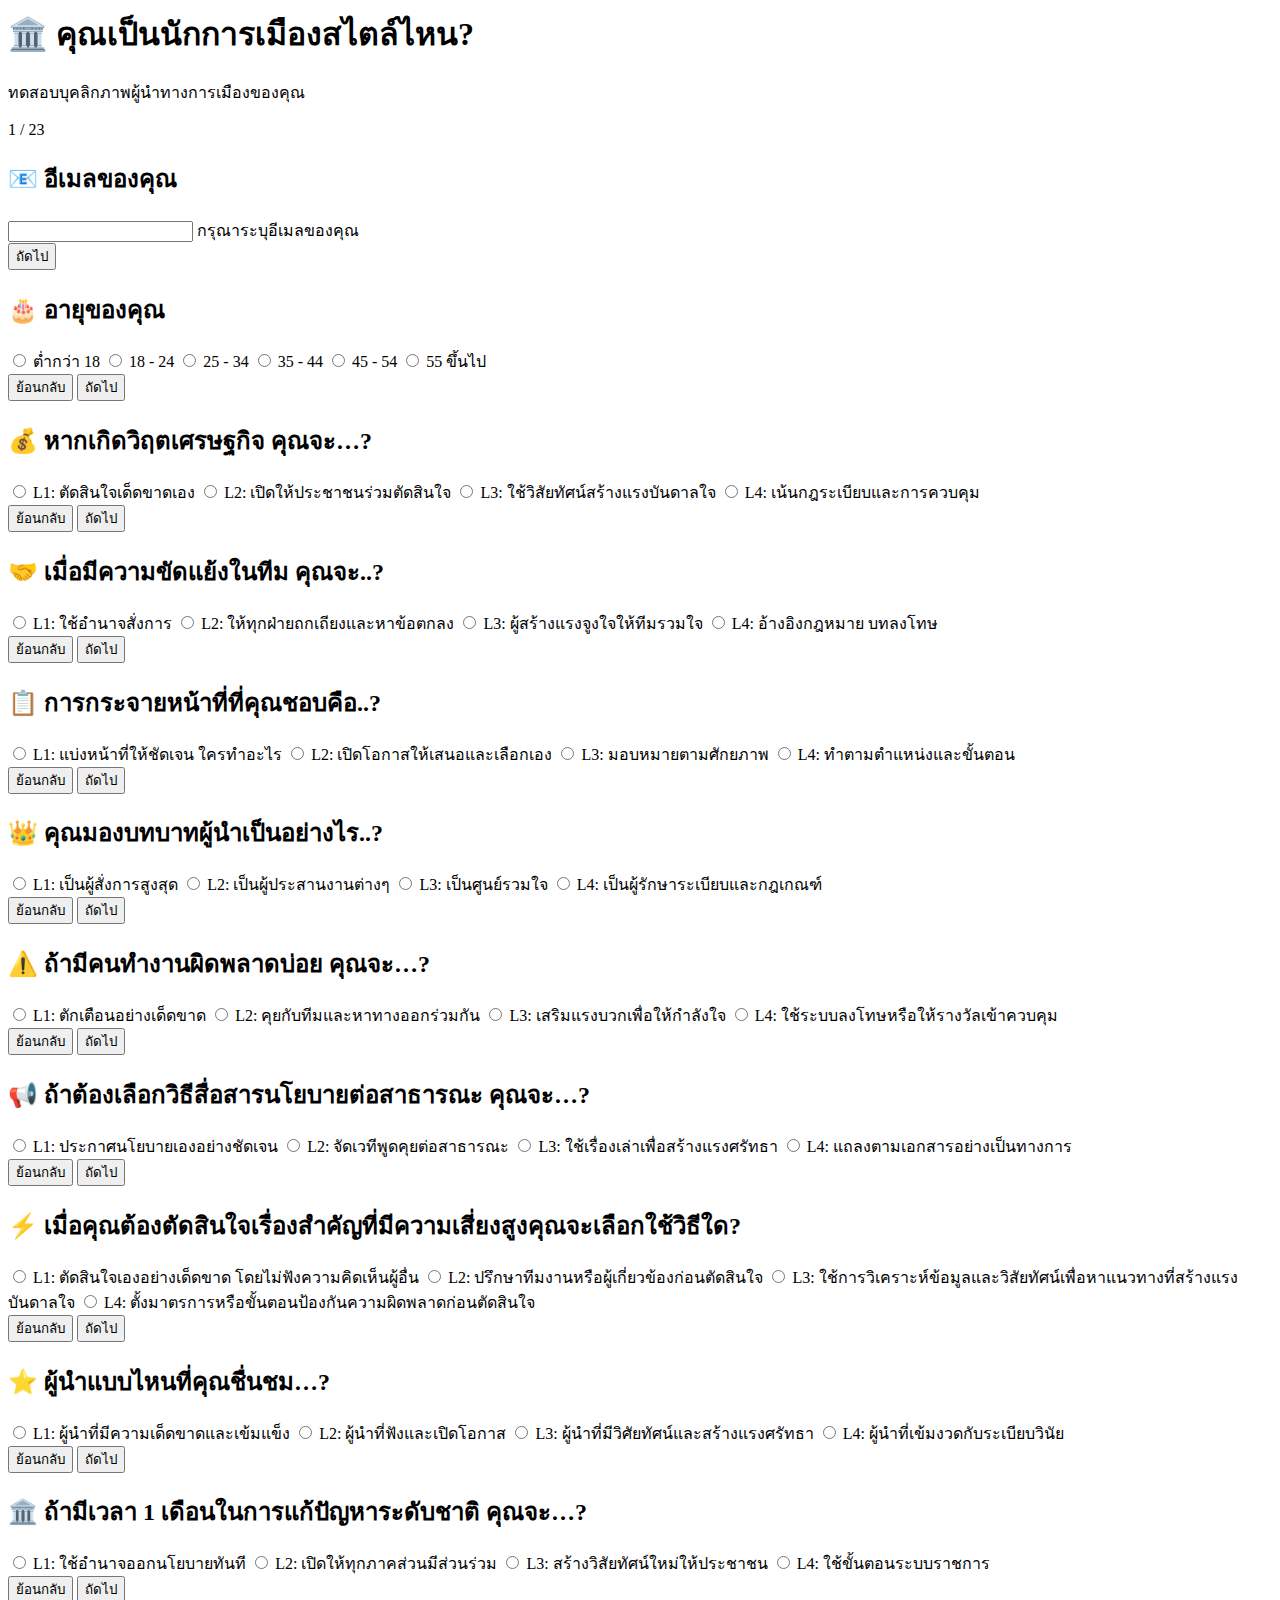
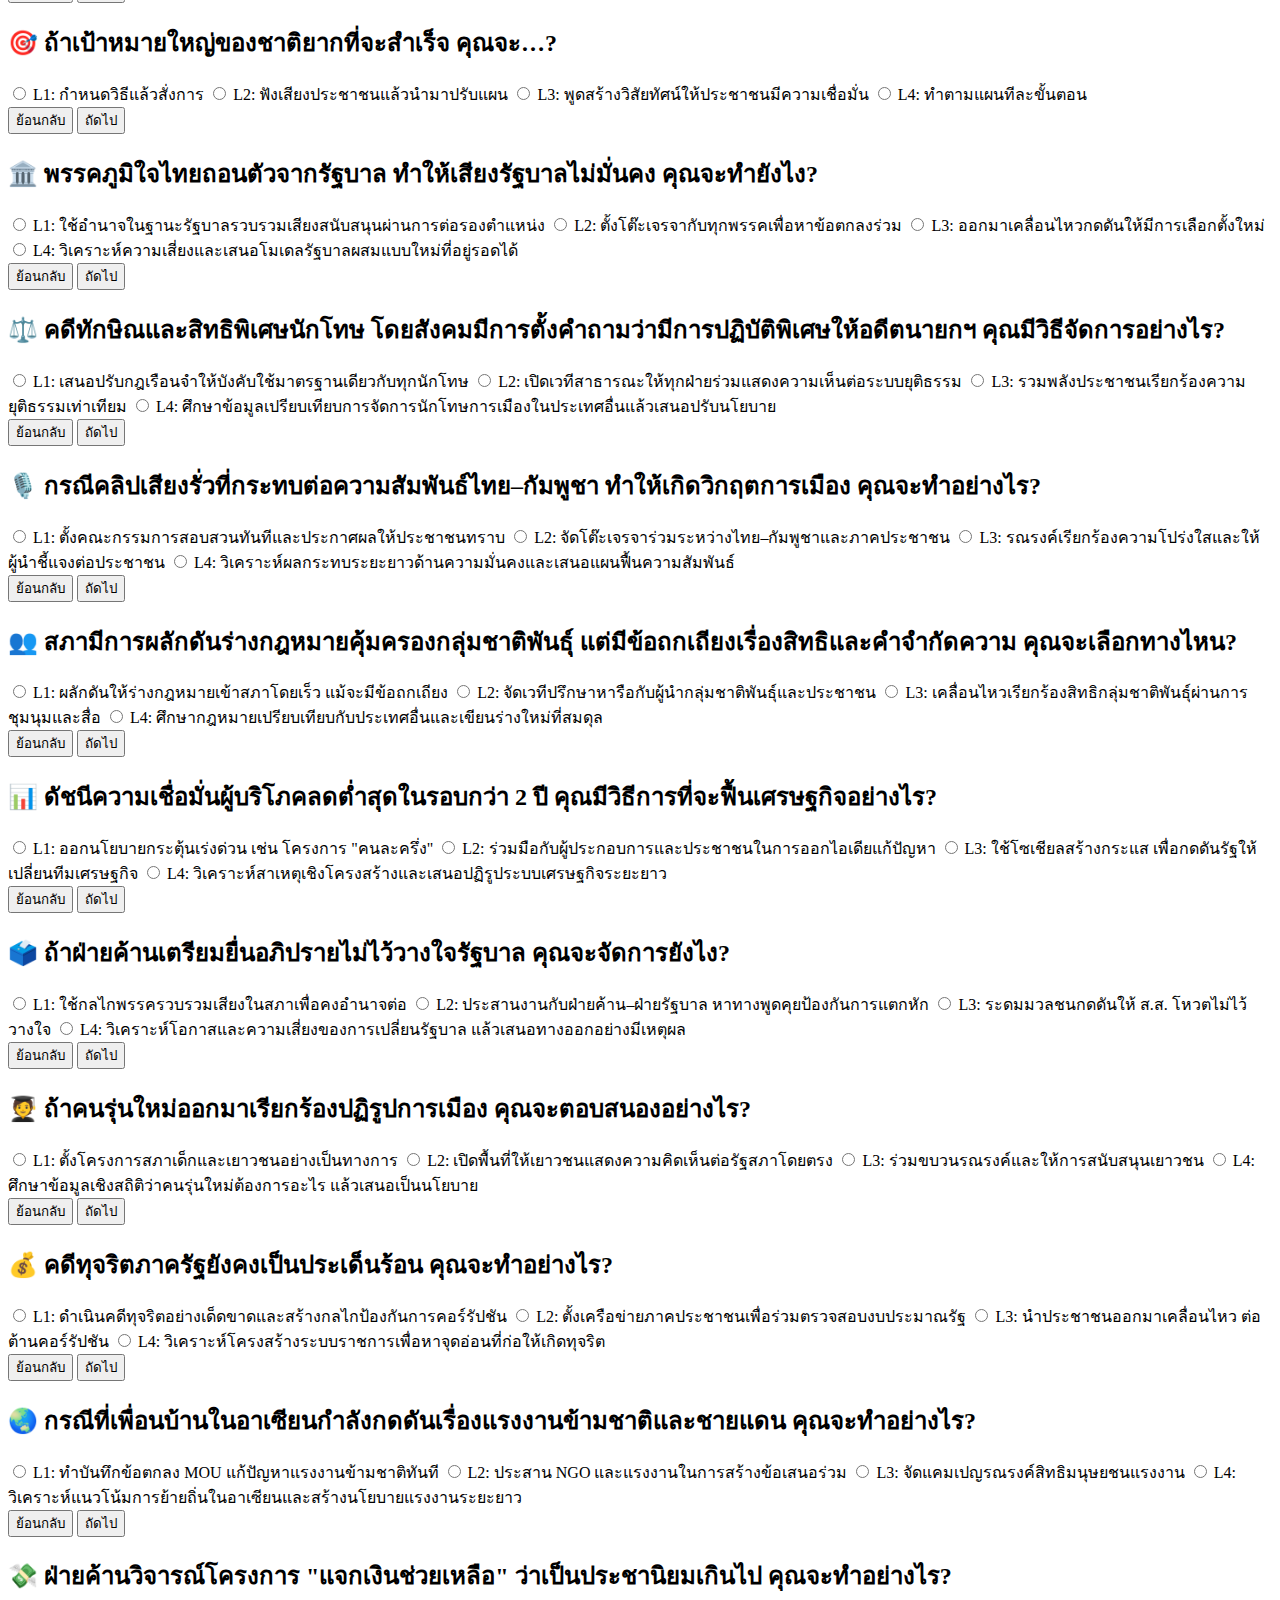
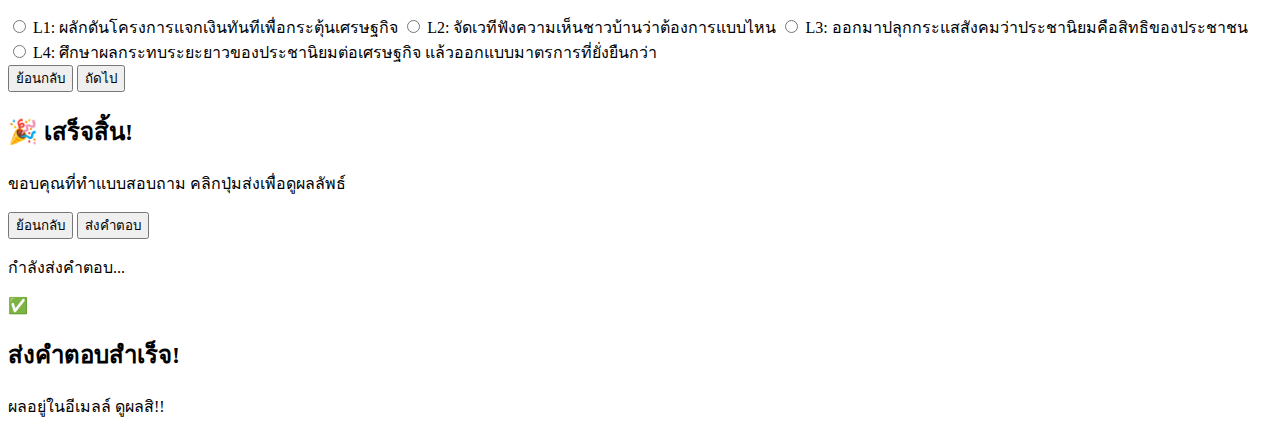
<file: index.html>
<html lang="th">
<head>
    <meta charset="UTF-8">
    <meta name="viewport" content="width=device-width, initial-scale=1.0">
    <title>คุณเป็นนักการเมืองสไตล์ไหน?</title>
    <link href="https://fonts.googleapis.com/css2?family=Kanit:wght@300;400;500;600;700&display=swap" rel="stylesheet">
</head>
<body>
    <div class="container">
        <!-- Header -->
        <header class="header">
            <div class="header-content">
                <h1 class="main-title">🏛️ คุณเป็นนักการเมืองสไตล์ไหน?</h1>
                <p class="subtitle">ทดสอบบุคลิกภาพผู้นำทางการเมืองของคุณ</p>
            </div>
        </header>

        <!-- Progress Bar -->
        <div class="progress-container">
            <div class="progress-bar">
                <div class="progress-fill" id="progressFill"></div>
            </div>
            <div class="progress-text">
                <span id="currentQuestion">1</span> / <span id="totalQuestions">23</span>
            </div>
        </div>

        <!-- Form -->
        <form id="politicalStyleForm" class="quiz-form">
            <!-- Email Field -->
            <div class="question-card active" data-question="1">
                <div class="question-content">
                    <h2 class="question-title">📧 อีเมลของคุณ</h2>
                    <div class="input-group">
                        <input type="email" name="emailAddress" id="email" required class="text-input">
                        <label for="email" class="input-label">กรุณาระบุอีเมลของคุณ</label>
                    </div>
                </div>
                <div class="navigation-buttons">
                    <button type="button" class="btn btn-next" onclick="nextQuestion()">ถัดไป</button>
                </div>
            </div>

            <!-- Age Field -->
            <div class="question-card" data-question="2">
                <div class="question-content">
                    <h2 class="question-title">🎂 อายุของคุณ</h2>
                    <div class="options-grid">
                        <label class="option-card">
                            <input type="radio" name="entry.2020202020" value="ต่ำกว่า 18" required>
                            <span class="option-text">ต่ำกว่า 18</span>
                        </label>
                        <label class="option-card">
                            <input type="radio" name="entry.2020202020" value="18 - 24" required>
                            <span class="option-text">18 - 24</span>
                        </label>
                        <label class="option-card">
                            <input type="radio" name="entry.2020202020" value="25 - 34" required>
                            <span class="option-text">25 - 34</span>
                        </label>
                        <label class="option-card">
                            <input type="radio" name="entry.2020202020" value="35 - 44" required>
                            <span class="option-text">35 - 44</span>
                        </label>
                        <label class="option-card">
                            <input type="radio" name="entry.2020202020" value="45 - 54" required>
                            <span class="option-text">45 - 54</span>
                        </label>
                        <label class="option-card">
                            <input type="radio" name="entry.2020202020" value="55 ขึ้นไป" required>
                            <span class="option-text">55 ขึ้นไป</span>
                        </label>
                    </div>
                </div>
                <div class="navigation-buttons">
                    <button type="button" class="btn btn-prev" onclick="previousQuestion()">ย้อนกลับ</button>
                    <button type="button" class="btn btn-next" onclick="nextQuestion()">ถัดไป</button>
                </div>
            </div>

            <!-- Question 3: Economic Crisis -->
            <div class="question-card" data-question="3">
                <div class="question-content">
                    <h2 class="question-title">💰 หากเกิดวิฤตเศรษฐกิจ คุณจะ…?</h2>
                    <div class="options-grid">
                        <label class="option-card">
                            <input type="radio" name="entry.2020202021" value="L1: ตัดสินใจเด็ดขาดเอง" required>
                            <span class="option-text">L1: ตัดสินใจเด็ดขาดเอง</span>
                        </label>
                        <label class="option-card">
                            <input type="radio" name="entry.2020202021" value="L2: เปิดให้ประชาชนร่วมตัดสินใจ" required>
                            <span class="option-text">L2: เปิดให้ประชาชนร่วมตัดสินใจ</span>
                        </label>
                        <label class="option-card">
                            <input type="radio" name="entry.2020202021" value="L3: ใช้วิสัยทัศน์สร้างแรงบันดาลใจ" required>
                            <span class="option-text">L3: ใช้วิสัยทัศน์สร้างแรงบันดาลใจ</span>
                        </label>
                        <label class="option-card">
                            <input type="radio" name="entry.2020202021" value="L4: เน้นกฎระเบียบและการควบคุม" required>
                            <span class="option-text">L4: เน้นกฎระเบียบและการควบคุม</span>
                        </label>
                    </div>
                </div>
                <div class="navigation-buttons">
                    <button type="button" class="btn btn-prev" onclick="previousQuestion()">ย้อนกลับ</button>
                    <button type="button" class="btn btn-next" onclick="nextQuestion()">ถัดไป</button>
                </div>
            </div>

            <!-- Question 4: Team Conflict -->
            <div class="question-card" data-question="4">
                <div class="question-content">
                    <h2 class="question-title">🤝 เมื่อมีความขัดแย้งในทีม คุณจะ..?</h2>
                    <div class="options-grid">
                        <label class="option-card">
                            <input type="radio" name="entry.2020202022" value="L1: ใช้อำนาจสั่งการ" required>
                            <span class="option-text">L1: ใช้อำนาจสั่งการ</span>
                        </label>
                        <label class="option-card">
                            <input type="radio" name="entry.2020202022" value="L2: ให้ทุกฝ่ายถกเถียงและหาข้อตกลง" required>
                            <span class="option-text">L2: ให้ทุกฝ่ายถกเถียงและหาข้อตกลง</span>
                        </label>
                        <label class="option-card">
                            <input type="radio" name="entry.2020202022" value="L3: ผู้สร้างแรงจูงใจให้ทีมรวมใจ" required>
                            <span class="option-text">L3: ผู้สร้างแรงจูงใจให้ทีมรวมใจ</span>
                        </label>
                        <label class="option-card">
                            <input type="radio" name="entry.2020202022" value="L4: อ้างอิงกฎหมาย บทลงโทษ" required>
                            <span class="option-text">L4: อ้างอิงกฎหมาย บทลงโทษ</span>
                        </label>
                    </div>
                </div>
                <div class="navigation-buttons">
                    <button type="button" class="btn btn-prev" onclick="previousQuestion()">ย้อนกลับ</button>
                    <button type="button" class="btn btn-next" onclick="nextQuestion()">ถัดไป</button>
                </div>
            </div>

            <!-- Question 5: Task Distribution -->
            <div class="question-card" data-question="5">
                <div class="question-content">
                    <h2 class="question-title">📋 การกระจายหน้าที่ที่คุณชอบคือ..?</h2>
                    <div class="options-grid">
                        <label class="option-card">
                            <input type="radio" name="entry.2020202023" value="L1: แบ่งหน้าที่ให้ชัดเจน ใครทำอะไร" required>
                            <span class="option-text">L1: แบ่งหน้าที่ให้ชัดเจน ใครทำอะไร</span>
                        </label>
                        <label class="option-card">
                            <input type="radio" name="entry.2020202023" value="L2: เปิดโอกาสให้เสนอและเลือกเอง" required>
                            <span class="option-text">L2: เปิดโอกาสให้เสนอและเลือกเอง</span>
                        </label>
                        <label class="option-card">
                            <input type="radio" name="entry.2020202023" value="L3: มอบหมายตามศักยภาพ" required>
                            <span class="option-text">L3: มอบหมายตามศักยภาพ</span>
                        </label>
                        <label class="option-card">
                            <input type="radio" name="entry.2020202023" value="L4: ทำตามตำแหน่งและขั้นตอน" required>
                            <span class="option-text">L4: ทำตามตำแหน่งและขั้นตอน</span>
                        </label>
                    </div>
                </div>
                <div class="navigation-buttons">
                    <button type="button" class="btn btn-prev" onclick="previousQuestion()">ย้อนกลับ</button>
                    <button type="button" class="btn btn-next" onclick="nextQuestion()">ถัดไป</button>
                </div>
            </div>

            <!-- Question 6: Leadership Role -->
            <div class="question-card" data-question="6">
                <div class="question-content">
                    <h2 class="question-title">👑 คุณมองบทบาทผู้นำเป็นอย่างไร..?</h2>
                    <div class="options-grid">
                        <label class="option-card">
                            <input type="radio" name="entry.2020202024" value="L1: เป็นผู้สั่งการสูงสุด" required>
                            <span class="option-text">L1: เป็นผู้สั่งการสูงสุด</span>
                        </label>
                        <label class="option-card">
                            <input type="radio" name="entry.2020202024" value="L2: เป็นผู้ประสานงานต่างๆ" required>
                            <span class="option-text">L2: เป็นผู้ประสานงานต่างๆ</span>
                        </label>
                        <label class="option-card">
                            <input type="radio" name="entry.2020202024" value="L3: เป็นศูนย์รวมใจ" required>
                            <span class="option-text">L3: เป็นศูนย์รวมใจ</span>
                        </label>
                        <label class="option-card">
                            <input type="radio" name="entry.2020202024" value="L4: เป็นผู้รักษาระเบียบและกฎเกณฑ์" required>
                            <span class="option-text">L4: เป็นผู้รักษาระเบียบและกฎเกณฑ์</span>
                        </label>
                    </div>
                </div>
                <div class="navigation-buttons">
                    <button type="button" class="btn btn-prev" onclick="previousQuestion()">ย้อนกลับ</button>
                    <button type="button" class="btn btn-next" onclick="nextQuestion()">ถัดไป</button>
                </div>
            </div>

            <!-- Question 7: Work Mistakes -->
            <div class="question-card" data-question="7">
                <div class="question-content">
                    <h2 class="question-title">⚠️ ถ้ามีคนทำงานผิดพลาดบ่อย คุณจะ…?</h2>
                    <div class="options-grid">
                        <label class="option-card">
                            <input type="radio" name="entry.2020202025" value="L1: ตักเตือนอย่างเด็ดขาด" required>
                            <span class="option-text">L1: ตักเตือนอย่างเด็ดขาด</span>
                        </label>
                        <label class="option-card">
                            <input type="radio" name="entry.2020202025" value="L2: คุยกับทีมและหาทางออกร่วมกัน" required>
                            <span class="option-text">L2: คุยกับทีมและหาทางออกร่วมกัน</span>
                        </label>
                        <label class="option-card">
                            <input type="radio" name="entry.2020202025" value="L3: เสริมแรงบวกเพื่อให้กำลังใจ" required>
                            <span class="option-text">L3: เสริมแรงบวกเพื่อให้กำลังใจ</span>
                        </label>
                        <label class="option-card">
                            <input type="radio" name="entry.2020202025" value="L4: ใช้ระบบลงโทษหรือให้รางวัลเข้าควบคุม" required>
                            <span class="option-text">L4: ใช้ระบบลงโทษหรือให้รางวัลเข้าควบคุม</span>
                        </label>
                    </div>
                </div>
                <div class="navigation-buttons">
                    <button type="button" class="btn btn-prev" onclick="previousQuestion()">ย้อนกลับ</button>
                    <button type="button" class="btn btn-next" onclick="nextQuestion()">ถัดไป</button>
                </div>
            </div>

            <!-- Question 8: Public Communication -->
            <div class="question-card" data-question="8">
                <div class="question-content">
                    <h2 class="question-title">📢 ถ้าต้องเลือกวิธีสื่อสารนโยบายต่อสาธารณะ คุณจะ…?</h2>
                    <div class="options-grid">
                        <label class="option-card">
                            <input type="radio" name="entry.2020202026" value="L1: ประกาศนโยบายเองอย่างชัดเจน" required>
                            <span class="option-text">L1: ประกาศนโยบายเองอย่างชัดเจน</span>
                        </label>
                        <label class="option-card">
                            <input type="radio" name="entry.2020202026" value="L2: จัดเวทีพูดคุยต่อสาธารณะ" required>
                            <span class="option-text">L2: จัดเวทีพูดคุยต่อสาธารณะ</span>
                        </label>
                        <label class="option-card">
                            <input type="radio" name="entry.2020202026" value="L3: ใช้เรื่องเล่าเพื่อสร้างแรงศรัทธา" required>
                            <span class="option-text">L3: ใช้เรื่องเล่าเพื่อสร้างแรงศรัทธา</span>
                        </label>
                        <label class="option-card">
                            <input type="radio" name="entry.2020202026" value="L4: แถลงตามเอกสารอย่างเป็นทางการ" required>
                            <span class="option-text">L4: แถลงตามเอกสารอย่างเป็นทางการ</span>
                        </label>
                    </div>
                </div>
                <div class="navigation-buttons">
                    <button type="button" class="btn btn-prev" onclick="previousQuestion()">ย้อนกลับ</button>
                    <button type="button" class="btn btn-next" onclick="nextQuestion()">ถัดไป</button>
                </div>
            </div>

            <!-- Question 9: High-Risk Decisions -->
            <div class="question-card" data-question="9">
                <div class="question-content">
                    <h2 class="question-title">⚡ เมื่อคุณต้องตัดสินใจเรื่องสำคัญที่มีความเสี่ยงสูงคุณจะเลือกใช้วิธีใด?</h2>
                    <div class="options-grid">
                        <label class="option-card">
                            <input type="radio" name="entry.2020202027" value="L1: ตัดสินใจเองอย่างเด็ดขาด โดยไม่ฟังความคิดเห็นผู้อื่น" required>
                            <span class="option-text">L1: ตัดสินใจเองอย่างเด็ดขาด โดยไม่ฟังความคิดเห็นผู้อื่น</span>
                        </label>
                        <label class="option-card">
                            <input type="radio" name="entry.2020202027" value="L2: ปรึกษาทีมงานหรือผู้เกี่ยวข้องก่อนตัดสินใจ" required>
                            <span class="option-text">L2: ปรึกษาทีมงานหรือผู้เกี่ยวข้องก่อนตัดสินใจ</span>
                        </label>
                        <label class="option-card">
                            <input type="radio" name="entry.2020202027" value="L3: ใช้การวิเคราะห์ข้อมูลและวิสัยทัศน์เพื่อหาแนวทางที่สร้างแรงบันดาลใจ" required>
                            <span class="option-text">L3: ใช้การวิเคราะห์ข้อมูลและวิสัยทัศน์เพื่อหาแนวทางที่สร้างแรงบันดาลใจ</span>
                        </label>
                        <label class="option-card">
                            <input type="radio" name="entry.2020202027" value="L4: ตั้งมาตรการหรือขั้นตอนป้องกันความผิดพลาดก่อนตัดสินใจ" required>
                            <span class="option-text">L4: ตั้งมาตรการหรือขั้นตอนป้องกันความผิดพลาดก่อนตัดสินใจ</span>
                        </label>
                    </div>
                </div>
                <div class="navigation-buttons">
                    <button type="button" class="btn btn-prev" onclick="previousQuestion()">ย้อนกลับ</button>
                    <button type="button" class="btn btn-next" onclick="nextQuestion()">ถัดไป</button>
                </div>
            </div>

            <!-- Question 10: Admired Leaders -->
            <div class="question-card" data-question="10">
                <div class="question-content">
                    <h2 class="question-title">⭐ ผู้นำแบบไหนที่คุณชื่นชม…?</h2>
                    <div class="options-grid">
                        <label class="option-card">
                            <input type="radio" name="entry.2020202028" value="L1: ผู้นำที่มีความเด็ดขาดและเข้มแข็ง" required>
                            <span class="option-text">L1: ผู้นำที่มีความเด็ดขาดและเข้มแข็ง</span>
                        </label>
                        <label class="option-card">
                            <input type="radio" name="entry.2020202028" value="L2: ผู้นำที่ฟังและเปิดโอกาส" required>
                            <span class="option-text">L2: ผู้นำที่ฟังและเปิดโอกาส</span>
                        </label>
                        <label class="option-card">
                            <input type="radio" name="entry.2020202028" value="L3: ผู้นำที่มีวิศัยทัศน์และสร้างแรงศรัทธา" required>
                            <span class="option-text">L3: ผู้นำที่มีวิศัยทัศน์และสร้างแรงศรัทธา</span>
                        </label>
                        <label class="option-card">
                            <input type="radio" name="entry.2020202028" value="L4: ผู้นำที่เข้มงวดกับระเบียบวินัย" required>
                            <span class="option-text">L4: ผู้นำที่เข้มงวดกับระเบียบวินัย</span>
                        </label>
                    </div>
                </div>
                <div class="navigation-buttons">
                    <button type="button" class="btn btn-prev" onclick="previousQuestion()">ย้อนกลับ</button>
                    <button type="button" class="btn btn-next" onclick="nextQuestion()">ถัดไป</button>
                </div>
            </div>

            <!-- Question 11: One Month National Problem -->
            <div class="question-card" data-question="11">
                <div class="question-content">
                    <h2 class="question-title">🏛️ ถ้ามีเวลา 1 เดือนในการแก้ปัญหาระดับชาติ คุณจะ…?</h2>
                    <div class="options-grid">
                        <label class="option-card">
                            <input type="radio" name="entry.2020202029" value="L1: ใช้อำนาจออกนโยบายทันที" required>
                            <span class="option-text">L1: ใช้อำนาจออกนโยบายทันที</span>
                        </label>
                        <label class="option-card">
                            <input type="radio" name="entry.2020202029" value="L2: เปิดให้ทุกภาคส่วนมีส่วนร่วม" required>
                            <span class="option-text">L2: เปิดให้ทุกภาคส่วนมีส่วนร่วม</span>
                        </label>
                        <label class="option-card">
                            <input type="radio" name="entry.2020202029" value="L3: สร้างวิสัยทัศน์ใหม่ให้ประชาชน" required>
                            <span class="option-text">L3: สร้างวิสัยทัศน์ใหม่ให้ประชาชน</span>
                        </label>
                        <label class="option-card">
                            <input type="radio" name="entry.2020202029" value="L4: ใช้ขั้นตอนระบบราชการ" required>
                            <span class="option-text">L4: ใช้ขั้นตอนระบบราชการ</span>
                        </label>
                    </div>
                </div>
                <div class="navigation-buttons">
                    <button type="button" class="btn btn-prev" onclick="previousQuestion()">ย้อนกลับ</button>
                    <button type="button" class="btn btn-next" onclick="nextQuestion()">ถัดไป</button>
                </div>
            </div>

            <!-- Question 12: National Goals -->
            <div class="question-card" data-question="12">
                <div class="question-content">
                    <h2 class="question-title">🎯 ถ้าเป้าหมายใหญ่ของชาติยากที่จะสำเร็จ คุณจะ…?</h2>
                    <div class="options-grid">
                        <label class="option-card">
                            <input type="radio" name="entry.2020202030" value="L1: กำหนดวิธีแล้วสั่งการ" required>
                            <span class="option-text">L1: กำหนดวิธีแล้วสั่งการ</span>
                        </label>
                        <label class="option-card">
                            <input type="radio" name="entry.2020202030" value="L2: ฟังเสียงประชาชนแล้วนำมาปรับแผน" required>
                            <span class="option-text">L2: ฟังเสียงประชาชนแล้วนำมาปรับแผน</span>
                        </label>
                        <label class="option-card">
                            <input type="radio" name="entry.2020202030" value="L3: พูดสร้างวิสัยทัศน์ให้ประชาชนมีความเชื่อมั่น" required>
                            <span class="option-text">L3: พูดสร้างวิสัยทัศน์ให้ประชาชนมีความเชื่อมั่น</span>
                        </label>
                        <label class="option-card">
                            <input type="radio" name="entry.2020202030" value="L4: ทำตามแผนทีละขั้นตอน" required>
                            <span class="option-text">L4: ทำตามแผนทีละขั้นตอน</span>
                        </label>
                    </div>
                </div>
                <div class="navigation-buttons">
                    <button type="button" class="btn btn-prev" onclick="previousQuestion()">ย้อนกลับ</button>
                    <button type="button" class="btn btn-next" onclick="nextQuestion()">ถัดไป</button>
                </div>
            </div>

            <!-- Question 13: Political Crisis -->
            <div class="question-card" data-question="13">
                <div class="question-content">
                    <h2 class="question-title">🏛️ พรรคภูมิใจไทยถอนตัวจากรัฐบาล ทำให้เสียงรัฐบาลไม่มั่นคง คุณจะทำยังไง?</h2>
                    <div class="options-grid">
                        <label class="option-card">
                            <input type="radio" name="entry.2020202031" value="L1: ใช้อำนาจในฐานะรัฐบาลรวบรวมเสียงสนับสนุนผ่านการต่อรองตำแหน่ง" required>
                            <span class="option-text">L1: ใช้อำนาจในฐานะรัฐบาลรวบรวมเสียงสนับสนุนผ่านการต่อรองตำแหน่ง</span>
                        </label>
                        <label class="option-card">
                            <input type="radio" name="entry.2020202031" value="L2: ตั้งโต๊ะเจรจากับทุกพรรคเพื่อหาข้อตกลงร่วม" required>
                            <span class="option-text">L2: ตั้งโต๊ะเจรจากับทุกพรรคเพื่อหาข้อตกลงร่วม</span>
                        </label>
                        <label class="option-card">
                            <input type="radio" name="entry.2020202031" value="L3: ออกมาเคลื่อนไหวกดดันให้มีการเลือกตั้งใหม่" required>
                            <span class="option-text">L3: ออกมาเคลื่อนไหวกดดันให้มีการเลือกตั้งใหม่</span>
                        </label>
                        <label class="option-card">
                            <input type="radio" name="entry.2020202031" value="L4: วิเคราะห์ความเสี่ยงและเสนอโมเดลรัฐบาลผสมแบบใหม่ที่อยู่รอดได้" required>
                            <span class="option-text">L4: วิเคราะห์ความเสี่ยงและเสนอโมเดลรัฐบาลผสมแบบใหม่ที่อยู่รอดได้</span>
                        </label>
                    </div>
                </div>
                <div class="navigation-buttons">
                    <button type="button" class="btn btn-prev" onclick="previousQuestion()">ย้อนกลับ</button>
                    <button type="button" class="btn btn-next" onclick="nextQuestion()">ถัดไป</button>
                </div>
            </div>

            <!-- Question 14: Thaksin Case -->
            <div class="question-card" data-question="14">
                <div class="question-content">
                    <h2 class="question-title">⚖️ คดีทักษิณและสิทธิพิเศษนักโทษ โดยสังคมมีการตั้งคำถามว่ามีการปฏิบัติพิเศษให้อดีตนายกฯ คุณมีวิธีจัดการอย่างไร?</h2>
                    <div class="options-grid">
                        <label class="option-card">
                            <input type="radio" name="entry.2020202032" value="L1: เสนอปรับกฎเรือนจำให้บังคับใช้มาตรฐานเดียวกับทุกนักโทษ" required>
                            <span class="option-text">L1: เสนอปรับกฎเรือนจำให้บังคับใช้มาตรฐานเดียวกับทุกนักโทษ</span>
                        </label>
                        <label class="option-card">
                            <input type="radio" name="entry.2020202032" value="L2: เปิดเวทีสาธารณะให้ทุกฝ่ายร่วมแสดงความเห็นต่อระบบยุติธรรม" required>
                            <span class="option-text">L2: เปิดเวทีสาธารณะให้ทุกฝ่ายร่วมแสดงความเห็นต่อระบบยุติธรรม</span>
                        </label>
                        <label class="option-card">
                            <input type="radio" name="entry.2020202032" value="L3: รวมพลังประชาชนเรียกร้องความยุติธรรมเท่าเทียม" required>
                            <span class="option-text">L3: รวมพลังประชาชนเรียกร้องความยุติธรรมเท่าเทียม</span>
                        </label>
                        <label class="option-card">
                            <input type="radio" name="entry.2020202032" value="L4: ศึกษาข้อมูลเปรียบเทียบการจัดการนักโทษการเมืองในประเทศอื่นแล้วเสนอปรับนโยบาย" required>
                            <span class="option-text">L4: ศึกษาข้อมูลเปรียบเทียบการจัดการนักโทษการเมืองในประเทศอื่นแล้วเสนอปรับนโยบาย</span>
                        </label>
                    </div>
                </div>
                <div class="navigation-buttons">
                    <button type="button" class="btn btn-prev" onclick="previousQuestion()">ย้อนกลับ</button>
                    <button type="button" class="btn btn-next" onclick="nextQuestion()">ถัดไป</button>
                </div>
            </div>

            <!-- Question 15: Thai-Cambodia Relations -->
            <div class="question-card" data-question="15">
                <div class="question-content">
                    <h2 class="question-title">🎙️ กรณีคลิปเสียงรั่วที่กระทบต่อความสัมพันธ์ไทย–กัมพูชา ทำให้เกิดวิกฤตการเมือง คุณจะทำอย่างไร?</h2>
                    <div class="options-grid">
                        <label class="option-card">
                            <input type="radio" name="entry.2020202033" value="L1: ตั้งคณะกรรมการสอบสวนทันทีและประกาศผลให้ประชาชนทราบ" required>
                            <span class="option-text">L1: ตั้งคณะกรรมการสอบสวนทันทีและประกาศผลให้ประชาชนทราบ</span>
                        </label>
                        <label class="option-card">
                            <input type="radio" name="entry.2020202033" value="L2: จัดโต๊ะเจรจาร่วมระหว่างไทย–กัมพูชาและภาคประชาชน" required>
                            <span class="option-text">L2: จัดโต๊ะเจรจาร่วมระหว่างไทย–กัมพูชาและภาคประชาชน</span>
                        </label>
                        <label class="option-card">
                            <input type="radio" name="entry.2020202033" value="L3: รณรงค์เรียกร้องความโปร่งใสและให้ผู้นำชี้แจงต่อประชาชน" required>
                            <span class="option-text">L3: รณรงค์เรียกร้องความโปร่งใสและให้ผู้นำชี้แจงต่อประชาชน</span>
                        </label>
                        <label class="option-card">
                            <input type="radio" name="entry.2020202033" value="L4: วิเคราะห์ผลกระทบระยะยาวด้านความมั่นคงและเสนอแผนฟื้นความสัมพันธ์" required>
                            <span class="option-text">L4: วิเคราะห์ผลกระทบระยะยาวด้านความมั่นคงและเสนอแผนฟื้นความสัมพันธ์</span>
                        </label>
                    </div>
                </div>
                <div class="navigation-buttons">
                    <button type="button" class="btn btn-prev" onclick="previousQuestion()">ย้อนกลับ</button>
                    <button type="button" class="btn btn-next" onclick="nextQuestion()">ถัดไป</button>
                </div>
            </div>

            <!-- Question 16: Ethnic Protection Law -->
            <div class="question-card" data-question="16">
                <div class="question-content">
                    <h2 class="question-title">👥 สภามีการผลักดันร่างกฎหมายคุ้มครองกลุ่มชาติพันธุ์ แต่มีข้อถกเถียงเรื่องสิทธิและคำจำกัดความ คุณจะเลือกทางไหน?</h2>
                    <div class="options-grid">
                        <label class="option-card">
                            <input type="radio" name="entry.2020202034" value="L1: ผลักดันให้ร่างกฎหมายเข้าสภาโดยเร็ว แม้จะมีข้อถกเถียง" required>
                            <span class="option-text">L1: ผลักดันให้ร่างกฎหมายเข้าสภาโดยเร็ว แม้จะมีข้อถกเถียง</span>
                        </label>
                        <label class="option-card">
                            <input type="radio" name="entry.2020202034" value="L2: จัดเวทีปรึกษาหารือกับผู้นำกลุ่มชาติพันธุ์และประชาชน" required>
                            <span class="option-text">L2: จัดเวทีปรึกษาหารือกับผู้นำกลุ่มชาติพันธุ์และประชาชน</span>
                        </label>
                        <label class="option-card">
                            <input type="radio" name="entry.2020202034" value="L3: เคลื่อนไหวเรียกร้องสิทธิกลุ่มชาติพันธุ์ผ่านการชุมนุมและสื่อ" required>
                            <span class="option-text">L3: เคลื่อนไหวเรียกร้องสิทธิกลุ่มชาติพันธุ์ผ่านการชุมนุมและสื่อ</span>
                        </label>
                        <label class="option-card">
                            <input type="radio" name="entry.2020202034" value="L4: ศึกษากฎหมายเปรียบเทียบกับประเทศอื่นและเขียนร่างใหม่ที่สมดุล" required>
                            <span class="option-text">L4: ศึกษากฎหมายเปรียบเทียบกับประเทศอื่นและเขียนร่างใหม่ที่สมดุล</span>
                        </label>
                    </div>
                </div>
                <div class="navigation-buttons">
                    <button type="button" class="btn btn-prev" onclick="previousQuestion()">ย้อนกลับ</button>
                    <button type="button" class="btn btn-next" onclick="nextQuestion()">ถัดไป</button>
                </div>
            </div>

            <!-- Question 17: Economic Recovery -->
            <div class="question-card" data-question="17">
                <div class="question-content">
                    <h2 class="question-title">📊 ดัชนีความเชื่อมั่นผู้บริโภคลดต่ำสุดในรอบกว่า 2 ปี คุณมีวิธีการที่จะฟื้นเศรษฐกิจอย่างไร?</h2>
                    <div class="options-grid">
                        <label class="option-card">
                            <input type="radio" name="entry.2020202035" value="L1: ออกนโยบายกระตุ้นเร่งด่วน เช่น โครงการ \"คนละครึ่ง\"" required>
                            <span class="option-text">L1: ออกนโยบายกระตุ้นเร่งด่วน เช่น โครงการ "คนละครึ่ง"</span>
                        </label>
                        <label class="option-card">
                            <input type="radio" name="entry.2020202035" value="L2: ร่วมมือกับผู้ประกอบการและประชาชนในการออกไอเดียแก้ปัญหา" required>
                            <span class="option-text">L2: ร่วมมือกับผู้ประกอบการและประชาชนในการออกไอเดียแก้ปัญหา</span>
                        </label>
                        <label class="option-card">
                            <input type="radio" name="entry.2020202035" value="L3: ใช้โซเชียลสร้างกระแส เพื่อกดดันรัฐให้เปลี่ยนทีมเศรษฐกิจ" required>
                            <span class="option-text">L3: ใช้โซเชียลสร้างกระแส เพื่อกดดันรัฐให้เปลี่ยนทีมเศรษฐกิจ</span>
                        </label>
                        <label class="option-card">
                            <input type="radio" name="entry.2020202035" value="L4: วิเคราะห์สาเหตุเชิงโครงสร้างและเสนอปฏิรูประบบเศรษฐกิจระยะยาว" required>
                            <span class="option-text">L4: วิเคราะห์สาเหตุเชิงโครงสร้างและเสนอปฏิรูประบบเศรษฐกิจระยะยาว</span>
                        </label>
                    </div>
                </div>
                <div class="navigation-buttons">
                    <button type="button" class="btn btn-prev" onclick="previousQuestion()">ย้อนกลับ</button>
                    <button type="button" class="btn btn-next" onclick="nextQuestion()">ถัดไป</button>
                </div>
            </div>

            <!-- Question 18: No-Confidence Motion -->
            <div class="question-card" data-question="18">
                <div class="question-content">
                    <h2 class="question-title">🗳️ ถ้าฝ่ายค้านเตรียมยื่นอภิปรายไม่ไว้วางใจรัฐบาล คุณจะจัดการยังไง?</h2>
                    <div class="options-grid">
                        <label class="option-card">
                            <input type="radio" name="entry.2020202036" value="L1: ใช้กลไกพรรครวบรวมเสียงในสภาเพื่อคงอำนาจต่อ" required>
                            <span class="option-text">L1: ใช้กลไกพรรครวบรวมเสียงในสภาเพื่อคงอำนาจต่อ</span>
                        </label>
                        <label class="option-card">
                            <input type="radio" name="entry.2020202036" value="L2: ประสานงานกับฝ่ายค้าน–ฝ่ายรัฐบาล หาทางพูดคุยป้องกันการแตกหัก" required>
                            <span class="option-text">L2: ประสานงานกับฝ่ายค้าน–ฝ่ายรัฐบาล หาทางพูดคุยป้องกันการแตกหัก</span>
                        </label>
                        <label class="option-card">
                            <input type="radio" name="entry.2020202036" value="L3: ระดมมวลชนกดดันให้ ส.ส. โหวตไม่ไว้วางใจ" required>
                            <span class="option-text">L3: ระดมมวลชนกดดันให้ ส.ส. โหวตไม่ไว้วางใจ</span>
                        </label>
                        <label class="option-card">
                            <input type="radio" name="entry.2020202036" value="L4: วิเคราะห์โอกาสและความเสี่ยงของการเปลี่ยนรัฐบาล แล้วเสนอทางออกอย่างมีเหตุผล" required>
                            <span class="option-text">L4: วิเคราะห์โอกาสและความเสี่ยงของการเปลี่ยนรัฐบาล แล้วเสนอทางออกอย่างมีเหตุผล</span>
                        </label>
                    </div>
                </div>
                <div class="navigation-buttons">
                    <button type="button" class="btn btn-prev" onclick="previousQuestion()">ย้อนกลับ</button>
                    <button type="button" class="btn btn-next" onclick="nextQuestion()">ถัดไป</button>
                </div>
            </div>

            <!-- Question 19: Youth Political Reform -->
            <div class="question-card" data-question="19">
                <div class="question-content">
                    <h2 class="question-title">🧑‍🎓 ถ้าคนรุ่นใหม่ออกมาเรียกร้องปฏิรูปการเมือง คุณจะตอบสนองอย่างไร?</h2>
                    <div class="options-grid">
                        <label class="option-card">
                            <input type="radio" name="entry.2020202037" value="L1: ตั้งโครงการสภาเด็กและเยาวชนอย่างเป็นทางการ" required>
                            <span class="option-text">L1: ตั้งโครงการสภาเด็กและเยาวชนอย่างเป็นทางการ</span>
                        </label>
                        <label class="option-card">
                            <input type="radio" name="entry.2020202037" value="L2: เปิดพื้นที่ให้เยาวชนแสดงความคิดเห็นต่อรัฐสภาโดยตรง" required>
                            <span class="option-text">L2: เปิดพื้นที่ให้เยาวชนแสดงความคิดเห็นต่อรัฐสภาโดยตรง</span>
                        </label>
                        <label class="option-card">
                            <input type="radio" name="entry.2020202037" value="L3: ร่วมขบวนรณรงค์และให้การสนับสนุนเยาวชน" required>
                            <span class="option-text">L3: ร่วมขบวนรณรงค์และให้การสนับสนุนเยาวชน</span>
                        </label>
                        <label class="option-card">
                            <input type="radio" name="entry.2020202037" value="L4: ศึกษาข้อมูลเชิงสถิติว่าคนรุ่นใหม่ต้องการอะไร แล้วเสนอเป็นนโยบาย" required>
                            <span class="option-text">L4: ศึกษาข้อมูลเชิงสถิติว่าคนรุ่นใหม่ต้องการอะไร แล้วเสนอเป็นนโยบาย</span>
                        </label>
                    </div>
                </div>
                <div class="navigation-buttons">
                    <button type="button" class="btn btn-prev" onclick="previousQuestion()">ย้อนกลับ</button>
                    <button type="button" class="btn btn-next" onclick="nextQuestion()">ถัดไป</button>
                </div>
            </div>

            <!-- Question 20: Government Corruption -->
            <div class="question-card" data-question="20">
                <div class="question-content">
                    <h2 class="question-title">💰 คดีทุจริตภาครัฐยังคงเป็นประเด็นร้อน คุณจะทำอย่างไร?</h2>
                    <div class="options-grid">
                        <label class="option-card">
                            <input type="radio" name="entry.2020202038" value="L1: ดำเนินคดีทุจริตอย่างเด็ดขาดและสร้างกลไกป้องกันการคอร์รัปชัน" required>
                            <span class="option-text">L1: ดำเนินคดีทุจริตอย่างเด็ดขาดและสร้างกลไกป้องกันการคอร์รัปชัน</span>
                        </label>
                        <label class="option-card">
                            <input type="radio" name="entry.2020202038" value="L2: ตั้งเครือข่ายภาคประชาชนเพื่อร่วมตรวจสอบงบประมาณรัฐ" required>
                            <span class="option-text">L2: ตั้งเครือข่ายภาคประชาชนเพื่อร่วมตรวจสอบงบประมาณรัฐ</span>
                        </label>
                        <label class="option-card">
                            <input type="radio" name="entry.2020202038" value="L3: นำประชาชนออกมาเคลื่อนไหว ต่อต้านคอร์รัปชัน" required>
                            <span class="option-text">L3: นำประชาชนออกมาเคลื่อนไหว ต่อต้านคอร์รัปชัน</span>
                        </label>
                        <label class="option-card">
                            <input type="radio" name="entry.2020202038" value="L4: วิเคราะห์โครงสร้างระบบราชการเพื่อหาจุดอ่อนที่ก่อให้เกิดทุจริต" required>
                            <span class="option-text">L4: วิเคราะห์โครงสร้างระบบราชการเพื่อหาจุดอ่อนที่ก่อให้เกิดทุจริต</span>
                        </label>
                    </div>
                </div>
                <div class="navigation-buttons">
                    <button type="button" class="btn btn-prev" onclick="previousQuestion()">ย้อนกลับ</button>
                    <button type="button" class="btn btn-next" onclick="nextQuestion()">ถัดไป</button>
                </div>
            </div>

            <!-- Question 21: ASEAN Labor Issues -->
            <div class="question-card" data-question="21">
                <div class="question-content">
                    <h2 class="question-title">🌏 กรณีที่เพื่อนบ้านในอาเซียนกำลังกดดันเรื่องแรงงานข้ามชาติและชายแดน คุณจะทำอย่างไร?</h2>
                    <div class="options-grid">
                        <label class="option-card">
                            <input type="radio" name="entry.2020202039" value="L1: ทำบันทึกข้อตกลง MOU แก้ปัญหาแรงงานข้ามชาติทันที" required>
                            <span class="option-text">L1: ทำบันทึกข้อตกลง MOU แก้ปัญหาแรงงานข้ามชาติทันที</span>
                        </label>
                        <label class="option-card">
                            <input type="radio" name="entry.2020202039" value="L2: ประสาน NGO และแรงงานในการสร้างข้อเสนอร่วม" required>
                            <span class="option-text">L2: ประสาน NGO และแรงงานในการสร้างข้อเสนอร่วม</span>
                        </label>
                        <label class="option-card">
                            <input type="radio" name="entry.2020202039" value="L3: จัดแคมเปญรณรงค์สิทธิมนุษยชนแรงงาน" required>
                            <span class="option-text">L3: จัดแคมเปญรณรงค์สิทธิมนุษยชนแรงงาน</span>
                        </label>
                        <label class="option-card">
                            <input type="radio" name="entry.2020202039" value="L4: วิเคราะห์แนวโน้มการย้ายถิ่นในอาเซียนและสร้างนโยบายแรงงานระยะยาว" required>
                            <span class="option-text">L4: วิเคราะห์แนวโน้มการย้ายถิ่นในอาเซียนและสร้างนโยบายแรงงานระยะยาว</span>
                        </label>
                    </div>
                </div>
                <div class="navigation-buttons">
                    <button type="button" class="btn btn-prev" onclick="previousQuestion()">ย้อนกลับ</button>
                    <button type="button" class="btn btn-next" onclick="nextQuestion()">ถัดไป</button>
                </div>
            </div>

            <!-- Question 22: Populist Policies -->
            <div class="question-card" data-question="22">
                <div class="question-content">
                    <h2 class="question-title">💸 ฝ่ายค้านวิจารณ์โครงการ "แจกเงินช่วยเหลือ" ว่าเป็นประชานิยมเกินไป คุณจะทำอย่างไร?</h2>
                    <div class="options-grid">
                        <label class="option-card">
                            <input type="radio" name="entry.2020202040" value="L1: ผลักดันโครงการแจกเงินทันทีเพื่อกระตุ้นเศรษฐกิจ" required>
                            <span class="option-text">L1: ผลักดันโครงการแจกเงินทันทีเพื่อกระตุ้นเศรษฐกิจ</span>
                        </label>
                        <label class="option-card">
                            <input type="radio" name="entry.2020202040" value="L2: จัดเวทีฟังความเห็นชาวบ้านว่าต้องการแบบไหน" required>
                            <span class="option-text">L2: จัดเวทีฟังความเห็นชาวบ้านว่าต้องการแบบไหน</span>
                        </label>
                        <label class="option-card">
                            <input type="radio" name="entry.2020202040" value="L3: ออกมาปลุกกระแสสังคมว่าประชานิยมคือสิทธิของประชาชน" required>
                            <span class="option-text">L3: ออกมาปลุกกระแสสังคมว่าประชานิยมคือสิทธิของประชาชน</span>
                        </label>
                        <label class="option-card">
                            <input type="radio" name="entry.2020202040" value="L4: ศึกษาผลกระทบระยะยาวของประชานิยมต่อเศรษฐกิจ แล้วออกแบบมาตรการที่ยั่งยืนกว่า" required>
                            <span class="option-text">L4: ศึกษาผลกระทบระยะยาวของประชานิยมต่อเศรษฐกิจ แล้วออกแบบมาตรการที่ยั่งยืนกว่า</span>
                        </label>
                    </div>
                </div>
                <div class="navigation-buttons">
                    <button type="button" class="btn btn-prev" onclick="previousQuestion()">ย้อนกลับ</button>
                    <button type="button" class="btn btn-next" onclick="nextQuestion()">ถัดไป</button>
                </div>
            </div>

            <!-- Submit Button -->
            <div class="question-card" data-question="23">
                <div class="question-content">
                    <h2 class="question-title">🎉 เสร็จสิ้น!</h2>
                    <p class="completion-text">ขอบคุณที่ทำแบบสอบถาม คลิกปุ่มส่งเพื่อดูผลลัพธ์</p>
                </div>
                <div class="navigation-buttons">
                    <button type="button" class="btn btn-prev" onclick="previousQuestion()">ย้อนกลับ</button>
                    <button type="submit" class="btn btn-submit">ส่งคำตอบ</button>
                </div>
            </div>
        </form>

        <!-- Loading Screen -->
        <div id="loadingScreen" class="loading-screen">
            <div class="loading-content">
                <div class="spinner"></div>
                <p>กำลังส่งคำตอบ...</p>
            </div>
        </div>

        <!-- Success Screen -->
        <div id="successScreen" class="success-screen">
            <div class="success-content">
                <div class="success-icon">✅</div>
                <h2>ส่งคำตอบสำเร็จ!</h2>
                <p>ผลอยู่ในอีเมลล์ ดูผลสิ!!</p>
            </div>
        </div>
    </div>
</body>
</html>
</file>
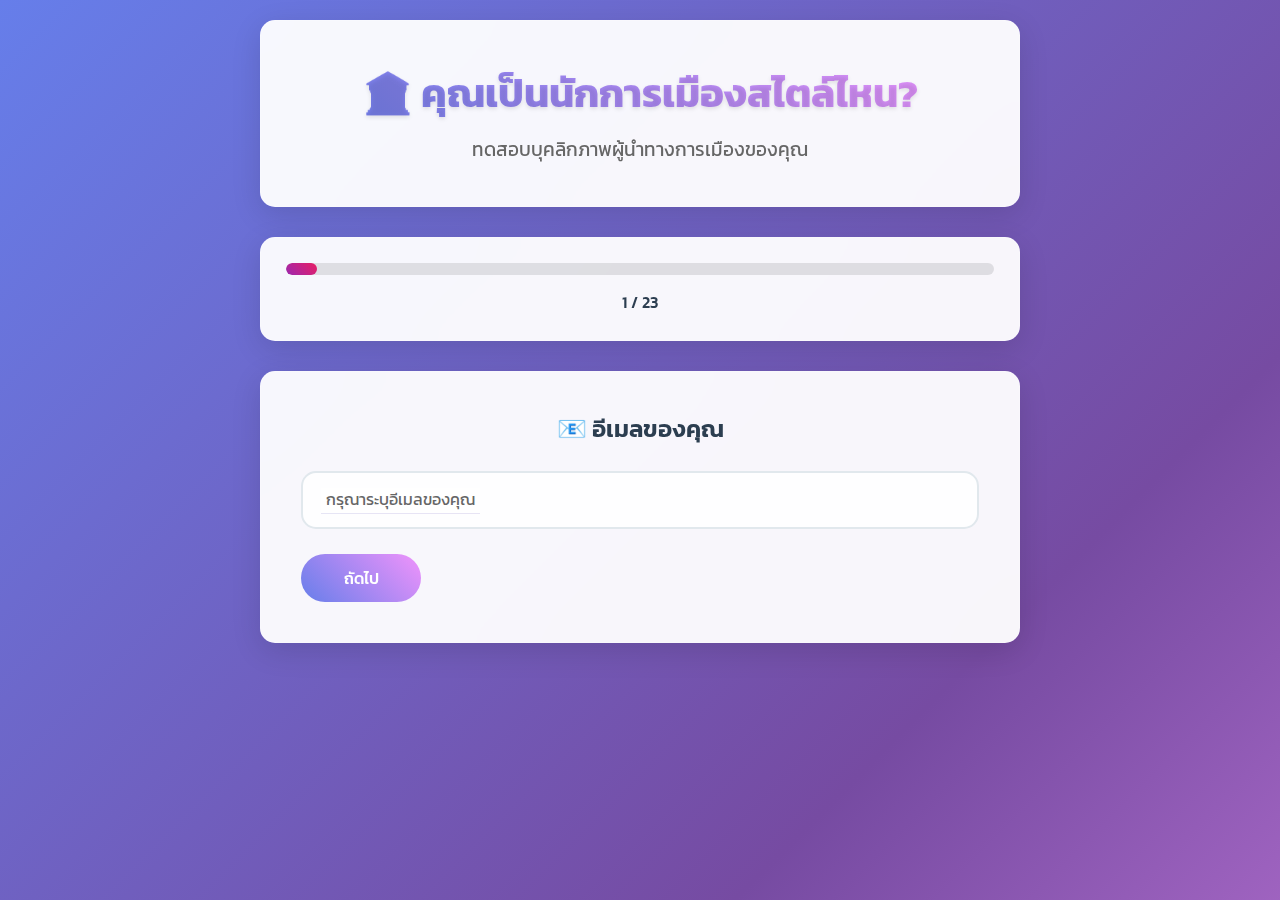
<file: index.html.html>
<!DOCTYPE html>
<html lang="en">

  <head>
    <meta charset="UTF-8">
    <title>คุณเป็นนักการเมืองสไตล์ไหน</title>
    <link rel="stylesheet" href="./style.css">

  </head>
    
  <body>
  <html lang="th">
<head>
    <meta charset="UTF-8">
    <meta name="viewport" content="width=device-width, initial-scale=1.0">
    <title>คุณเป็นนักการเมืองสไตล์ไหน?</title>
    <link href="https://fonts.googleapis.com/css2?family=Kanit:wght@300;400;500;600;700&display=swap" rel="stylesheet">
</head>
<body>
    <div class="container">
        <!-- Header -->
        <header class="header">
            <div class="header-content">
                <h1 class="main-title">🏛️ คุณเป็นนักการเมืองสไตล์ไหน?</h1>
                <p class="subtitle">ทดสอบบุคลิกภาพผู้นำทางการเมืองของคุณ</p>
            </div>
        </header>

        <!-- Progress Bar -->
        <div class="progress-container">
            <div class="progress-bar">
                <div class="progress-fill" id="progressFill"></div>
            </div>
            <div class="progress-text">
                <span id="currentQuestion">1</span> / <span id="totalQuestions">23</span>
            </div>
        </div>

        <!-- Form -->
        <form id="politicalStyleForm" class="quiz-form">
            <!-- Email Field -->
            <div class="question-card active" data-question="1">
                <div class="question-content">
                    <h2 class="question-title">📧 อีเมลของคุณ</h2>
                    <div class="input-group">
                        <input type="email" name="emailAddress" id="email" required class="text-input">
                        <label for="email" class="input-label">กรุณาระบุอีเมลของคุณ</label>
                    </div>
                </div>
                <div class="navigation-buttons">
                    <button type="button" class="btn btn-next" onclick="nextQuestion()">ถัดไป</button>
                </div>
            </div>

            <!-- Age Field -->
            <div class="question-card" data-question="2">
                <div class="question-content">
                    <h2 class="question-title">🎂 อายุของคุณ</h2>
                    <div class="options-grid">
                        <label class="option-card">
                            <input type="radio" name="entry.2020202020" value="ต่ำกว่า 18" required>
                            <span class="option-text">ต่ำกว่า 18</span>
                        </label>
                        <label class="option-card">
                            <input type="radio" name="entry.2020202020" value="18 - 24" required>
                            <span class="option-text">18 - 24</span>
                        </label>
                        <label class="option-card">
                            <input type="radio" name="entry.2020202020" value="25 - 34" required>
                            <span class="option-text">25 - 34</span>
                        </label>
                        <label class="option-card">
                            <input type="radio" name="entry.2020202020" value="35 - 44" required>
                            <span class="option-text">35 - 44</span>
                        </label>
                        <label class="option-card">
                            <input type="radio" name="entry.2020202020" value="45 - 54" required>
                            <span class="option-text">45 - 54</span>
                        </label>
                        <label class="option-card">
                            <input type="radio" name="entry.2020202020" value="55 ขึ้นไป" required>
                            <span class="option-text">55 ขึ้นไป</span>
                        </label>
                    </div>
                </div>
                <div class="navigation-buttons">
                    <button type="button" class="btn btn-prev" onclick="previousQuestion()">ย้อนกลับ</button>
                    <button type="button" class="btn btn-next" onclick="nextQuestion()">ถัดไป</button>
                </div>
            </div>

            <!-- Question 3: Economic Crisis -->
            <div class="question-card" data-question="3">
                <div class="question-content">
                    <h2 class="question-title">💰 หากเกิดวิฤตเศรษฐกิจ คุณจะ…?</h2>
                    <div class="options-grid">
                        <label class="option-card">
                            <input type="radio" name="entry.2020202021" value="L1: ตัดสินใจเด็ดขาดเอง" required>
                            <span class="option-text">L1: ตัดสินใจเด็ดขาดเอง</span>
                        </label>
                        <label class="option-card">
                            <input type="radio" name="entry.2020202021" value="L2: เปิดให้ประชาชนร่วมตัดสินใจ" required>
                            <span class="option-text">L2: เปิดให้ประชาชนร่วมตัดสินใจ</span>
                        </label>
                        <label class="option-card">
                            <input type="radio" name="entry.2020202021" value="L3: ใช้วิสัยทัศน์สร้างแรงบันดาลใจ" required>
                            <span class="option-text">L3: ใช้วิสัยทัศน์สร้างแรงบันดาลใจ</span>
                        </label>
                        <label class="option-card">
                            <input type="radio" name="entry.2020202021" value="L4: เน้นกฎระเบียบและการควบคุม" required>
                            <span class="option-text">L4: เน้นกฎระเบียบและการควบคุม</span>
                        </label>
                    </div>
                </div>
                <div class="navigation-buttons">
                    <button type="button" class="btn btn-prev" onclick="previousQuestion()">ย้อนกลับ</button>
                    <button type="button" class="btn btn-next" onclick="nextQuestion()">ถัดไป</button>
                </div>
            </div>

            <!-- Question 4: Team Conflict -->
            <div class="question-card" data-question="4">
                <div class="question-content">
                    <h2 class="question-title">🤝 เมื่อมีความขัดแย้งในทีม คุณจะ..?</h2>
                    <div class="options-grid">
                        <label class="option-card">
                            <input type="radio" name="entry.2020202022" value="L1: ใช้อำนาจสั่งการ" required>
                            <span class="option-text">L1: ใช้อำนาจสั่งการ</span>
                        </label>
                        <label class="option-card">
                            <input type="radio" name="entry.2020202022" value="L2: ให้ทุกฝ่ายถกเถียงและหาข้อตกลง" required>
                            <span class="option-text">L2: ให้ทุกฝ่ายถกเถียงและหาข้อตกลง</span>
                        </label>
                        <label class="option-card">
                            <input type="radio" name="entry.2020202022" value="L3: ผู้สร้างแรงจูงใจให้ทีมรวมใจ" required>
                            <span class="option-text">L3: ผู้สร้างแรงจูงใจให้ทีมรวมใจ</span>
                        </label>
                        <label class="option-card">
                            <input type="radio" name="entry.2020202022" value="L4: อ้างอิงกฎหมาย บทลงโทษ" required>
                            <span class="option-text">L4: อ้างอิงกฎหมาย บทลงโทษ</span>
                        </label>
                    </div>
                </div>
                <div class="navigation-buttons">
                    <button type="button" class="btn btn-prev" onclick="previousQuestion()">ย้อนกลับ</button>
                    <button type="button" class="btn btn-next" onclick="nextQuestion()">ถัดไป</button>
                </div>
            </div>

            <!-- Question 5: Task Distribution -->
            <div class="question-card" data-question="5">
                <div class="question-content">
                    <h2 class="question-title">📋 การกระจายหน้าที่ที่คุณชอบคือ..?</h2>
                    <div class="options-grid">
                        <label class="option-card">
                            <input type="radio" name="entry.2020202023" value="L1: แบ่งหน้าที่ให้ชัดเจน ใครทำอะไร" required>
                            <span class="option-text">L1: แบ่งหน้าที่ให้ชัดเจน ใครทำอะไร</span>
                        </label>
                        <label class="option-card">
                            <input type="radio" name="entry.2020202023" value="L2: เปิดโอกาสให้เสนอและเลือกเอง" required>
                            <span class="option-text">L2: เปิดโอกาสให้เสนอและเลือกเอง</span>
                        </label>
                        <label class="option-card">
                            <input type="radio" name="entry.2020202023" value="L3: มอบหมายตามศักยภาพ" required>
                            <span class="option-text">L3: มอบหมายตามศักยภาพ</span>
                        </label>
                        <label class="option-card">
                            <input type="radio" name="entry.2020202023" value="L4: ทำตามตำแหน่งและขั้นตอน" required>
                            <span class="option-text">L4: ทำตามตำแหน่งและขั้นตอน</span>
                        </label>
                    </div>
                </div>
                <div class="navigation-buttons">
                    <button type="button" class="btn btn-prev" onclick="previousQuestion()">ย้อนกลับ</button>
                    <button type="button" class="btn btn-next" onclick="nextQuestion()">ถัดไป</button>
                </div>
            </div>

            <!-- Question 6: Leadership Role -->
            <div class="question-card" data-question="6">
                <div class="question-content">
                    <h2 class="question-title">👑 คุณมองบทบาทผู้นำเป็นอย่างไร..?</h2>
                    <div class="options-grid">
                        <label class="option-card">
                            <input type="radio" name="entry.2020202024" value="L1: เป็นผู้สั่งการสูงสุด" required>
                            <span class="option-text">L1: เป็นผู้สั่งการสูงสุด</span>
                        </label>
                        <label class="option-card">
                            <input type="radio" name="entry.2020202024" value="L2: เป็นผู้ประสานงานต่างๆ" required>
                            <span class="option-text">L2: เป็นผู้ประสานงานต่างๆ</span>
                        </label>
                        <label class="option-card">
                            <input type="radio" name="entry.2020202024" value="L3: เป็นศูนย์รวมใจ" required>
                            <span class="option-text">L3: เป็นศูนย์รวมใจ</span>
                        </label>
                        <label class="option-card">
                            <input type="radio" name="entry.2020202024" value="L4: เป็นผู้รักษาระเบียบและกฎเกณฑ์" required>
                            <span class="option-text">L4: เป็นผู้รักษาระเบียบและกฎเกณฑ์</span>
                        </label>
                    </div>
                </div>
                <div class="navigation-buttons">
                    <button type="button" class="btn btn-prev" onclick="previousQuestion()">ย้อนกลับ</button>
                    <button type="button" class="btn btn-next" onclick="nextQuestion()">ถัดไป</button>
                </div>
            </div>

            <!-- Question 7: Work Mistakes -->
            <div class="question-card" data-question="7">
                <div class="question-content">
                    <h2 class="question-title">⚠️ ถ้ามีคนทำงานผิดพลาดบ่อย คุณจะ…?</h2>
                    <div class="options-grid">
                        <label class="option-card">
                            <input type="radio" name="entry.2020202025" value="L1: ตักเตือนอย่างเด็ดขาด" required>
                            <span class="option-text">L1: ตักเตือนอย่างเด็ดขาด</span>
                        </label>
                        <label class="option-card">
                            <input type="radio" name="entry.2020202025" value="L2: คุยกับทีมและหาทางออกร่วมกัน" required>
                            <span class="option-text">L2: คุยกับทีมและหาทางออกร่วมกัน</span>
                        </label>
                        <label class="option-card">
                            <input type="radio" name="entry.2020202025" value="L3: เสริมแรงบวกเพื่อให้กำลังใจ" required>
                            <span class="option-text">L3: เสริมแรงบวกเพื่อให้กำลังใจ</span>
                        </label>
                        <label class="option-card">
                            <input type="radio" name="entry.2020202025" value="L4: ใช้ระบบลงโทษหรือให้รางวัลเข้าควบคุม" required>
                            <span class="option-text">L4: ใช้ระบบลงโทษหรือให้รางวัลเข้าควบคุม</span>
                        </label>
                    </div>
                </div>
                <div class="navigation-buttons">
                    <button type="button" class="btn btn-prev" onclick="previousQuestion()">ย้อนกลับ</button>
                    <button type="button" class="btn btn-next" onclick="nextQuestion()">ถัดไป</button>
                </div>
            </div>

            <!-- Question 8: Public Communication -->
            <div class="question-card" data-question="8">
                <div class="question-content">
                    <h2 class="question-title">📢 ถ้าต้องเลือกวิธีสื่อสารนโยบายต่อสาธารณะ คุณจะ…?</h2>
                    <div class="options-grid">
                        <label class="option-card">
                            <input type="radio" name="entry.2020202026" value="L1: ประกาศนโยบายเองอย่างชัดเจน" required>
                            <span class="option-text">L1: ประกาศนโยบายเองอย่างชัดเจน</span>
                        </label>
                        <label class="option-card">
                            <input type="radio" name="entry.2020202026" value="L2: จัดเวทีพูดคุยต่อสาธารณะ" required>
                            <span class="option-text">L2: จัดเวทีพูดคุยต่อสาธารณะ</span>
                        </label>
                        <label class="option-card">
                            <input type="radio" name="entry.2020202026" value="L3: ใช้เรื่องเล่าเพื่อสร้างแรงศรัทธา" required>
                            <span class="option-text">L3: ใช้เรื่องเล่าเพื่อสร้างแรงศรัทธา</span>
                        </label>
                        <label class="option-card">
                            <input type="radio" name="entry.2020202026" value="L4: แถลงตามเอกสารอย่างเป็นทางการ" required>
                            <span class="option-text">L4: แถลงตามเอกสารอย่างเป็นทางการ</span>
                        </label>
                    </div>
                </div>
                <div class="navigation-buttons">
                    <button type="button" class="btn btn-prev" onclick="previousQuestion()">ย้อนกลับ</button>
                    <button type="button" class="btn btn-next" onclick="nextQuestion()">ถัดไป</button>
                </div>
            </div>

            <!-- Question 9: High-Risk Decisions -->
            <div class="question-card" data-question="9">
                <div class="question-content">
                    <h2 class="question-title">⚡ เมื่อคุณต้องตัดสินใจเรื่องสำคัญที่มีความเสี่ยงสูงคุณจะเลือกใช้วิธีใด?</h2>
                    <div class="options-grid">
                        <label class="option-card">
                            <input type="radio" name="entry.2020202027" value="L1: ตัดสินใจเองอย่างเด็ดขาด โดยไม่ฟังความคิดเห็นผู้อื่น" required>
                            <span class="option-text">L1: ตัดสินใจเองอย่างเด็ดขาด โดยไม่ฟังความคิดเห็นผู้อื่น</span>
                        </label>
                        <label class="option-card">
                            <input type="radio" name="entry.2020202027" value="L2: ปรึกษาทีมงานหรือผู้เกี่ยวข้องก่อนตัดสินใจ" required>
                            <span class="option-text">L2: ปรึกษาทีมงานหรือผู้เกี่ยวข้องก่อนตัดสินใจ</span>
                        </label>
                        <label class="option-card">
                            <input type="radio" name="entry.2020202027" value="L3: ใช้การวิเคราะห์ข้อมูลและวิสัยทัศน์เพื่อหาแนวทางที่สร้างแรงบันดาลใจ" required>
                            <span class="option-text">L3: ใช้การวิเคราะห์ข้อมูลและวิสัยทัศน์เพื่อหาแนวทางที่สร้างแรงบันดาลใจ</span>
                        </label>
                        <label class="option-card">
                            <input type="radio" name="entry.2020202027" value="L4: ตั้งมาตรการหรือขั้นตอนป้องกันความผิดพลาดก่อนตัดสินใจ" required>
                            <span class="option-text">L4: ตั้งมาตรการหรือขั้นตอนป้องกันความผิดพลาดก่อนตัดสินใจ</span>
                        </label>
                    </div>
                </div>
                <div class="navigation-buttons">
                    <button type="button" class="btn btn-prev" onclick="previousQuestion()">ย้อนกลับ</button>
                    <button type="button" class="btn btn-next" onclick="nextQuestion()">ถัดไป</button>
                </div>
            </div>

            <!-- Question 10: Admired Leaders -->
            <div class="question-card" data-question="10">
                <div class="question-content">
                    <h2 class="question-title">⭐ ผู้นำแบบไหนที่คุณชื่นชม…?</h2>
                    <div class="options-grid">
                        <label class="option-card">
                            <input type="radio" name="entry.2020202028" value="L1: ผู้นำที่มีความเด็ดขาดและเข้มแข็ง" required>
                            <span class="option-text">L1: ผู้นำที่มีความเด็ดขาดและเข้มแข็ง</span>
                        </label>
                        <label class="option-card">
                            <input type="radio" name="entry.2020202028" value="L2: ผู้นำที่ฟังและเปิดโอกาส" required>
                            <span class="option-text">L2: ผู้นำที่ฟังและเปิดโอกาส</span>
                        </label>
                        <label class="option-card">
                            <input type="radio" name="entry.2020202028" value="L3: ผู้นำที่มีวิศัยทัศน์และสร้างแรงศรัทธา" required>
                            <span class="option-text">L3: ผู้นำที่มีวิศัยทัศน์และสร้างแรงศรัทธา</span>
                        </label>
                        <label class="option-card">
                            <input type="radio" name="entry.2020202028" value="L4: ผู้นำที่เข้มงวดกับระเบียบวินัย" required>
                            <span class="option-text">L4: ผู้นำที่เข้มงวดกับระเบียบวินัย</span>
                        </label>
                    </div>
                </div>
                <div class="navigation-buttons">
                    <button type="button" class="btn btn-prev" onclick="previousQuestion()">ย้อนกลับ</button>
                    <button type="button" class="btn btn-next" onclick="nextQuestion()">ถัดไป</button>
                </div>
            </div>

            <!-- Question 11: One Month National Problem -->
            <div class="question-card" data-question="11">
                <div class="question-content">
                    <h2 class="question-title">🏛️ ถ้ามีเวลา 1 เดือนในการแก้ปัญหาระดับชาติ คุณจะ…?</h2>
                    <div class="options-grid">
                        <label class="option-card">
                            <input type="radio" name="entry.2020202029" value="L1: ใช้อำนาจออกนโยบายทันที" required>
                            <span class="option-text">L1: ใช้อำนาจออกนโยบายทันที</span>
                        </label>
                        <label class="option-card">
                            <input type="radio" name="entry.2020202029" value="L2: เปิดให้ทุกภาคส่วนมีส่วนร่วม" required>
                            <span class="option-text">L2: เปิดให้ทุกภาคส่วนมีส่วนร่วม</span>
                        </label>
                        <label class="option-card">
                            <input type="radio" name="entry.2020202029" value="L3: สร้างวิสัยทัศน์ใหม่ให้ประชาชน" required>
                            <span class="option-text">L3: สร้างวิสัยทัศน์ใหม่ให้ประชาชน</span>
                        </label>
                        <label class="option-card">
                            <input type="radio" name="entry.2020202029" value="L4: ใช้ขั้นตอนระบบราชการ" required>
                            <span class="option-text">L4: ใช้ขั้นตอนระบบราชการ</span>
                        </label>
                    </div>
                </div>
                <div class="navigation-buttons">
                    <button type="button" class="btn btn-prev" onclick="previousQuestion()">ย้อนกลับ</button>
                    <button type="button" class="btn btn-next" onclick="nextQuestion()">ถัดไป</button>
                </div>
            </div>

            <!-- Question 12: National Goals -->
            <div class="question-card" data-question="12">
                <div class="question-content">
                    <h2 class="question-title">🎯 ถ้าเป้าหมายใหญ่ของชาติยากที่จะสำเร็จ คุณจะ…?</h2>
                    <div class="options-grid">
                        <label class="option-card">
                            <input type="radio" name="entry.2020202030" value="L1: กำหนดวิธีแล้วสั่งการ" required>
                            <span class="option-text">L1: กำหนดวิธีแล้วสั่งการ</span>
                        </label>
                        <label class="option-card">
                            <input type="radio" name="entry.2020202030" value="L2: ฟังเสียงประชาชนแล้วนำมาปรับแผน" required>
                            <span class="option-text">L2: ฟังเสียงประชาชนแล้วนำมาปรับแผน</span>
                        </label>
                        <label class="option-card">
                            <input type="radio" name="entry.2020202030" value="L3: พูดสร้างวิสัยทัศน์ให้ประชาชนมีความเชื่อมั่น" required>
                            <span class="option-text">L3: พูดสร้างวิสัยทัศน์ให้ประชาชนมีความเชื่อมั่น</span>
                        </label>
                        <label class="option-card">
                            <input type="radio" name="entry.2020202030" value="L4: ทำตามแผนทีละขั้นตอน" required>
                            <span class="option-text">L4: ทำตามแผนทีละขั้นตอน</span>
                        </label>
                    </div>
                </div>
                <div class="navigation-buttons">
                    <button type="button" class="btn btn-prev" onclick="previousQuestion()">ย้อนกลับ</button>
                    <button type="button" class="btn btn-next" onclick="nextQuestion()">ถัดไป</button>
                </div>
            </div>

            <!-- Question 13: Political Crisis -->
            <div class="question-card" data-question="13">
                <div class="question-content">
                    <h2 class="question-title">🏛️ พรรคภูมิใจไทยถอนตัวจากรัฐบาล ทำให้เสียงรัฐบาลไม่มั่นคง คุณจะทำยังไง?</h2>
                    <div class="options-grid">
                        <label class="option-card">
                            <input type="radio" name="entry.2020202031" value="L1: ใช้อำนาจในฐานะรัฐบาลรวบรวมเสียงสนับสนุนผ่านการต่อรองตำแหน่ง" required>
                            <span class="option-text">L1: ใช้อำนาจในฐานะรัฐบาลรวบรวมเสียงสนับสนุนผ่านการต่อรองตำแหน่ง</span>
                        </label>
                        <label class="option-card">
                            <input type="radio" name="entry.2020202031" value="L2: ตั้งโต๊ะเจรจากับทุกพรรคเพื่อหาข้อตกลงร่วม" required>
                            <span class="option-text">L2: ตั้งโต๊ะเจรจากับทุกพรรคเพื่อหาข้อตกลงร่วม</span>
                        </label>
                        <label class="option-card">
                            <input type="radio" name="entry.2020202031" value="L3: ออกมาเคลื่อนไหวกดดันให้มีการเลือกตั้งใหม่" required>
                            <span class="option-text">L3: ออกมาเคลื่อนไหวกดดันให้มีการเลือกตั้งใหม่</span>
                        </label>
                        <label class="option-card">
                            <input type="radio" name="entry.2020202031" value="L4: วิเคราะห์ความเสี่ยงและเสนอโมเดลรัฐบาลผสมแบบใหม่ที่อยู่รอดได้" required>
                            <span class="option-text">L4: วิเคราะห์ความเสี่ยงและเสนอโมเดลรัฐบาลผสมแบบใหม่ที่อยู่รอดได้</span>
                        </label>
                    </div>
                </div>
                <div class="navigation-buttons">
                    <button type="button" class="btn btn-prev" onclick="previousQuestion()">ย้อนกลับ</button>
                    <button type="button" class="btn btn-next" onclick="nextQuestion()">ถัดไป</button>
                </div>
            </div>

            <!-- Question 14: Thaksin Case -->
            <div class="question-card" data-question="14">
                <div class="question-content">
                    <h2 class="question-title">⚖️ คดีทักษิณและสิทธิพิเศษนักโทษ โดยสังคมมีการตั้งคำถามว่ามีการปฏิบัติพิเศษให้อดีตนายกฯ คุณมีวิธีจัดการอย่างไร?</h2>
                    <div class="options-grid">
                        <label class="option-card">
                            <input type="radio" name="entry.2020202032" value="L1: เสนอปรับกฎเรือนจำให้บังคับใช้มาตรฐานเดียวกับทุกนักโทษ" required>
                            <span class="option-text">L1: เสนอปรับกฎเรือนจำให้บังคับใช้มาตรฐานเดียวกับทุกนักโทษ</span>
                        </label>
                        <label class="option-card">
                            <input type="radio" name="entry.2020202032" value="L2: เปิดเวทีสาธารณะให้ทุกฝ่ายร่วมแสดงความเห็นต่อระบบยุติธรรม" required>
                            <span class="option-text">L2: เปิดเวทีสาธารณะให้ทุกฝ่ายร่วมแสดงความเห็นต่อระบบยุติธรรม</span>
                        </label>
                        <label class="option-card">
                            <input type="radio" name="entry.2020202032" value="L3: รวมพลังประชาชนเรียกร้องความยุติธรรมเท่าเทียม" required>
                            <span class="option-text">L3: รวมพลังประชาชนเรียกร้องความยุติธรรมเท่าเทียม</span>
                        </label>
                        <label class="option-card">
                            <input type="radio" name="entry.2020202032" value="L4: ศึกษาข้อมูลเปรียบเทียบการจัดการนักโทษการเมืองในประเทศอื่นแล้วเสนอปรับนโยบาย" required>
                            <span class="option-text">L4: ศึกษาข้อมูลเปรียบเทียบการจัดการนักโทษการเมืองในประเทศอื่นแล้วเสนอปรับนโยบาย</span>
                        </label>
                    </div>
                </div>
                <div class="navigation-buttons">
                    <button type="button" class="btn btn-prev" onclick="previousQuestion()">ย้อนกลับ</button>
                    <button type="button" class="btn btn-next" onclick="nextQuestion()">ถัดไป</button>
                </div>
            </div>

            <!-- Question 15: Thai-Cambodia Relations -->
            <div class="question-card" data-question="15">
                <div class="question-content">
                    <h2 class="question-title">🎙️ กรณีคลิปเสียงรั่วที่กระทบต่อความสัมพันธ์ไทย–กัมพูชา ทำให้เกิดวิกฤตการเมือง คุณจะทำอย่างไร?</h2>
                    <div class="options-grid">
                        <label class="option-card">
                            <input type="radio" name="entry.2020202033" value="L1: ตั้งคณะกรรมการสอบสวนทันทีและประกาศผลให้ประชาชนทราบ" required>
                            <span class="option-text">L1: ตั้งคณะกรรมการสอบสวนทันทีและประกาศผลให้ประชาชนทราบ</span>
                        </label>
                        <label class="option-card">
                            <input type="radio" name="entry.2020202033" value="L2: จัดโต๊ะเจรจาร่วมระหว่างไทย–กัมพูชาและภาคประชาชน" required>
                            <span class="option-text">L2: จัดโต๊ะเจรจาร่วมระหว่างไทย–กัมพูชาและภาคประชาชน</span>
                        </label>
                        <label class="option-card">
                            <input type="radio" name="entry.2020202033" value="L3: รณรงค์เรียกร้องความโปร่งใสและให้ผู้นำชี้แจงต่อประชาชน" required>
                            <span class="option-text">L3: รณรงค์เรียกร้องความโปร่งใสและให้ผู้นำชี้แจงต่อประชาชน</span>
                        </label>
                        <label class="option-card">
                            <input type="radio" name="entry.2020202033" value="L4: วิเคราะห์ผลกระทบระยะยาวด้านความมั่นคงและเสนอแผนฟื้นความสัมพันธ์" required>
                            <span class="option-text">L4: วิเคราะห์ผลกระทบระยะยาวด้านความมั่นคงและเสนอแผนฟื้นความสัมพันธ์</span>
                        </label>
                    </div>
                </div>
                <div class="navigation-buttons">
                    <button type="button" class="btn btn-prev" onclick="previousQuestion()">ย้อนกลับ</button>
                    <button type="button" class="btn btn-next" onclick="nextQuestion()">ถัดไป</button>
                </div>
            </div>

            <!-- Question 16: Ethnic Protection Law -->
            <div class="question-card" data-question="16">
                <div class="question-content">
                    <h2 class="question-title">👥 สภามีการผลักดันร่างกฎหมายคุ้มครองกลุ่มชาติพันธุ์ แต่มีข้อถกเถียงเรื่องสิทธิและคำจำกัดความ คุณจะเลือกทางไหน?</h2>
                    <div class="options-grid">
                        <label class="option-card">
                            <input type="radio" name="entry.2020202034" value="L1: ผลักดันให้ร่างกฎหมายเข้าสภาโดยเร็ว แม้จะมีข้อถกเถียง" required>
                            <span class="option-text">L1: ผลักดันให้ร่างกฎหมายเข้าสภาโดยเร็ว แม้จะมีข้อถกเถียง</span>
                        </label>
                        <label class="option-card">
                            <input type="radio" name="entry.2020202034" value="L2: จัดเวทีปรึกษาหารือกับผู้นำกลุ่มชาติพันธุ์และประชาชน" required>
                            <span class="option-text">L2: จัดเวทีปรึกษาหารือกับผู้นำกลุ่มชาติพันธุ์และประชาชน</span>
                        </label>
                        <label class="option-card">
                            <input type="radio" name="entry.2020202034" value="L3: เคลื่อนไหวเรียกร้องสิทธิกลุ่มชาติพันธุ์ผ่านการชุมนุมและสื่อ" required>
                            <span class="option-text">L3: เคลื่อนไหวเรียกร้องสิทธิกลุ่มชาติพันธุ์ผ่านการชุมนุมและสื่อ</span>
                        </label>
                        <label class="option-card">
                            <input type="radio" name="entry.2020202034" value="L4: ศึกษากฎหมายเปรียบเทียบกับประเทศอื่นและเขียนร่างใหม่ที่สมดุล" required>
                            <span class="option-text">L4: ศึกษากฎหมายเปรียบเทียบกับประเทศอื่นและเขียนร่างใหม่ที่สมดุล</span>
                        </label>
                    </div>
                </div>
                <div class="navigation-buttons">
                    <button type="button" class="btn btn-prev" onclick="previousQuestion()">ย้อนกลับ</button>
                    <button type="button" class="btn btn-next" onclick="nextQuestion()">ถัดไป</button>
                </div>
            </div>

            <!-- Question 17: Economic Recovery -->
            <div class="question-card" data-question="17">
                <div class="question-content">
                    <h2 class="question-title">📊 ดัชนีความเชื่อมั่นผู้บริโภคลดต่ำสุดในรอบกว่า 2 ปี คุณมีวิธีการที่จะฟื้นเศรษฐกิจอย่างไร?</h2>
                    <div class="options-grid">
                        <label class="option-card">
                            <input type="radio" name="entry.2020202035" value="L1: ออกนโยบายกระตุ้นเร่งด่วน เช่น โครงการ \"คนละครึ่ง\"" required>
                            <span class="option-text">L1: ออกนโยบายกระตุ้นเร่งด่วน เช่น โครงการ "คนละครึ่ง"</span>
                        </label>
                        <label class="option-card">
                            <input type="radio" name="entry.2020202035" value="L2: ร่วมมือกับผู้ประกอบการและประชาชนในการออกไอเดียแก้ปัญหา" required>
                            <span class="option-text">L2: ร่วมมือกับผู้ประกอบการและประชาชนในการออกไอเดียแก้ปัญหา</span>
                        </label>
                        <label class="option-card">
                            <input type="radio" name="entry.2020202035" value="L3: ใช้โซเชียลสร้างกระแส เพื่อกดดันรัฐให้เปลี่ยนทีมเศรษฐกิจ" required>
                            <span class="option-text">L3: ใช้โซเชียลสร้างกระแส เพื่อกดดันรัฐให้เปลี่ยนทีมเศรษฐกิจ</span>
                        </label>
                        <label class="option-card">
                            <input type="radio" name="entry.2020202035" value="L4: วิเคราะห์สาเหตุเชิงโครงสร้างและเสนอปฏิรูประบบเศรษฐกิจระยะยาว" required>
                            <span class="option-text">L4: วิเคราะห์สาเหตุเชิงโครงสร้างและเสนอปฏิรูประบบเศรษฐกิจระยะยาว</span>
                        </label>
                    </div>
                </div>
                <div class="navigation-buttons">
                    <button type="button" class="btn btn-prev" onclick="previousQuestion()">ย้อนกลับ</button>
                    <button type="button" class="btn btn-next" onclick="nextQuestion()">ถัดไป</button>
                </div>
            </div>

            <!-- Question 18: No-Confidence Motion -->
            <div class="question-card" data-question="18">
                <div class="question-content">
                    <h2 class="question-title">🗳️ ถ้าฝ่ายค้านเตรียมยื่นอภิปรายไม่ไว้วางใจรัฐบาล คุณจะจัดการยังไง?</h2>
                    <div class="options-grid">
                        <label class="option-card">
                            <input type="radio" name="entry.2020202036" value="L1: ใช้กลไกพรรครวบรวมเสียงในสภาเพื่อคงอำนาจต่อ" required>
                            <span class="option-text">L1: ใช้กลไกพรรครวบรวมเสียงในสภาเพื่อคงอำนาจต่อ</span>
                        </label>
                        <label class="option-card">
                            <input type="radio" name="entry.2020202036" value="L2: ประสานงานกับฝ่ายค้าน–ฝ่ายรัฐบาล หาทางพูดคุยป้องกันการแตกหัก" required>
                            <span class="option-text">L2: ประสานงานกับฝ่ายค้าน–ฝ่ายรัฐบาล หาทางพูดคุยป้องกันการแตกหัก</span>
                        </label>
                        <label class="option-card">
                            <input type="radio" name="entry.2020202036" value="L3: ระดมมวลชนกดดันให้ ส.ส. โหวตไม่ไว้วางใจ" required>
                            <span class="option-text">L3: ระดมมวลชนกดดันให้ ส.ส. โหวตไม่ไว้วางใจ</span>
                        </label>
                        <label class="option-card">
                            <input type="radio" name="entry.2020202036" value="L4: วิเคราะห์โอกาสและความเสี่ยงของการเปลี่ยนรัฐบาล แล้วเสนอทางออกอย่างมีเหตุผล" required>
                            <span class="option-text">L4: วิเคราะห์โอกาสและความเสี่ยงของการเปลี่ยนรัฐบาล แล้วเสนอทางออกอย่างมีเหตุผล</span>
                        </label>
                    </div>
                </div>
                <div class="navigation-buttons">
                    <button type="button" class="btn btn-prev" onclick="previousQuestion()">ย้อนกลับ</button>
                    <button type="button" class="btn btn-next" onclick="nextQuestion()">ถัดไป</button>
                </div>
            </div>

            <!-- Question 19: Youth Political Reform -->
            <div class="question-card" data-question="19">
                <div class="question-content">
                    <h2 class="question-title">🧑‍🎓 ถ้าคนรุ่นใหม่ออกมาเรียกร้องปฏิรูปการเมือง คุณจะตอบสนองอย่างไร?</h2>
                    <div class="options-grid">
                        <label class="option-card">
                            <input type="radio" name="entry.2020202037" value="L1: ตั้งโครงการสภาเด็กและเยาวชนอย่างเป็นทางการ" required>
                            <span class="option-text">L1: ตั้งโครงการสภาเด็กและเยาวชนอย่างเป็นทางการ</span>
                        </label>
                        <label class="option-card">
                            <input type="radio" name="entry.2020202037" value="L2: เปิดพื้นที่ให้เยาวชนแสดงความคิดเห็นต่อรัฐสภาโดยตรง" required>
                            <span class="option-text">L2: เปิดพื้นที่ให้เยาวชนแสดงความคิดเห็นต่อรัฐสภาโดยตรง</span>
                        </label>
                        <label class="option-card">
                            <input type="radio" name="entry.2020202037" value="L3: ร่วมขบวนรณรงค์และให้การสนับสนุนเยาวชน" required>
                            <span class="option-text">L3: ร่วมขบวนรณรงค์และให้การสนับสนุนเยาวชน</span>
                        </label>
                        <label class="option-card">
                            <input type="radio" name="entry.2020202037" value="L4: ศึกษาข้อมูลเชิงสถิติว่าคนรุ่นใหม่ต้องการอะไร แล้วเสนอเป็นนโยบาย" required>
                            <span class="option-text">L4: ศึกษาข้อมูลเชิงสถิติว่าคนรุ่นใหม่ต้องการอะไร แล้วเสนอเป็นนโยบาย</span>
                        </label>
                    </div>
                </div>
                <div class="navigation-buttons">
                    <button type="button" class="btn btn-prev" onclick="previousQuestion()">ย้อนกลับ</button>
                    <button type="button" class="btn btn-next" onclick="nextQuestion()">ถัดไป</button>
                </div>
            </div>

            <!-- Question 20: Government Corruption -->
            <div class="question-card" data-question="20">
                <div class="question-content">
                    <h2 class="question-title">💰 คดีทุจริตภาครัฐยังคงเป็นประเด็นร้อน คุณจะทำอย่างไร?</h2>
                    <div class="options-grid">
                        <label class="option-card">
                            <input type="radio" name="entry.2020202038" value="L1: ดำเนินคดีทุจริตอย่างเด็ดขาดและสร้างกลไกป้องกันการคอร์รัปชัน" required>
                            <span class="option-text">L1: ดำเนินคดีทุจริตอย่างเด็ดขาดและสร้างกลไกป้องกันการคอร์รัปชัน</span>
                        </label>
                        <label class="option-card">
                            <input type="radio" name="entry.2020202038" value="L2: ตั้งเครือข่ายภาคประชาชนเพื่อร่วมตรวจสอบงบประมาณรัฐ" required>
                            <span class="option-text">L2: ตั้งเครือข่ายภาคประชาชนเพื่อร่วมตรวจสอบงบประมาณรัฐ</span>
                        </label>
                        <label class="option-card">
                            <input type="radio" name="entry.2020202038" value="L3: นำประชาชนออกมาเคลื่อนไหว ต่อต้านคอร์รัปชัน" required>
                            <span class="option-text">L3: นำประชาชนออกมาเคลื่อนไหว ต่อต้านคอร์รัปชัน</span>
                        </label>
                        <label class="option-card">
                            <input type="radio" name="entry.2020202038" value="L4: วิเคราะห์โครงสร้างระบบราชการเพื่อหาจุดอ่อนที่ก่อให้เกิดทุจริต" required>
                            <span class="option-text">L4: วิเคราะห์โครงสร้างระบบราชการเพื่อหาจุดอ่อนที่ก่อให้เกิดทุจริต</span>
                        </label>
                    </div>
                </div>
                <div class="navigation-buttons">
                    <button type="button" class="btn btn-prev" onclick="previousQuestion()">ย้อนกลับ</button>
                    <button type="button" class="btn btn-next" onclick="nextQuestion()">ถัดไป</button>
                </div>
            </div>

            <!-- Question 21: ASEAN Labor Issues -->
            <div class="question-card" data-question="21">
                <div class="question-content">
                    <h2 class="question-title">🌏 กรณีที่เพื่อนบ้านในอาเซียนกำลังกดดันเรื่องแรงงานข้ามชาติและชายแดน คุณจะทำอย่างไร?</h2>
                    <div class="options-grid">
                        <label class="option-card">
                            <input type="radio" name="entry.2020202039" value="L1: ทำบันทึกข้อตกลง MOU แก้ปัญหาแรงงานข้ามชาติทันที" required>
                            <span class="option-text">L1: ทำบันทึกข้อตกลง MOU แก้ปัญหาแรงงานข้ามชาติทันที</span>
                        </label>
                        <label class="option-card">
                            <input type="radio" name="entry.2020202039" value="L2: ประสาน NGO และแรงงานในการสร้างข้อเสนอร่วม" required>
                            <span class="option-text">L2: ประสาน NGO และแรงงานในการสร้างข้อเสนอร่วม</span>
                        </label>
                        <label class="option-card">
                            <input type="radio" name="entry.2020202039" value="L3: จัดแคมเปญรณรงค์สิทธิมนุษยชนแรงงาน" required>
                            <span class="option-text">L3: จัดแคมเปญรณรงค์สิทธิมนุษยชนแรงงาน</span>
                        </label>
                        <label class="option-card">
                            <input type="radio" name="entry.2020202039" value="L4: วิเคราะห์แนวโน้มการย้ายถิ่นในอาเซียนและสร้างนโยบายแรงงานระยะยาว" required>
                            <span class="option-text">L4: วิเคราะห์แนวโน้มการย้ายถิ่นในอาเซียนและสร้างนโยบายแรงงานระยะยาว</span>
                        </label>
                    </div>
                </div>
                <div class="navigation-buttons">
                    <button type="button" class="btn btn-prev" onclick="previousQuestion()">ย้อนกลับ</button>
                    <button type="button" class="btn btn-next" onclick="nextQuestion()">ถัดไป</button>
                </div>
            </div>

            <!-- Question 22: Populist Policies -->
            <div class="question-card" data-question="22">
                <div class="question-content">
                    <h2 class="question-title">💸 ฝ่ายค้านวิจารณ์โครงการ "แจกเงินช่วยเหลือ" ว่าเป็นประชานิยมเกินไป คุณจะทำอย่างไร?</h2>
                    <div class="options-grid">
                        <label class="option-card">
                            <input type="radio" name="entry.2020202040" value="L1: ผลักดันโครงการแจกเงินทันทีเพื่อกระตุ้นเศรษฐกิจ" required>
                            <span class="option-text">L1: ผลักดันโครงการแจกเงินทันทีเพื่อกระตุ้นเศรษฐกิจ</span>
                        </label>
                        <label class="option-card">
                            <input type="radio" name="entry.2020202040" value="L2: จัดเวทีฟังความเห็นชาวบ้านว่าต้องการแบบไหน" required>
                            <span class="option-text">L2: จัดเวทีฟังความเห็นชาวบ้านว่าต้องการแบบไหน</span>
                        </label>
                        <label class="option-card">
                            <input type="radio" name="entry.2020202040" value="L3: ออกมาปลุกกระแสสังคมว่าประชานิยมคือสิทธิของประชาชน" required>
                            <span class="option-text">L3: ออกมาปลุกกระแสสังคมว่าประชานิยมคือสิทธิของประชาชน</span>
                        </label>
                        <label class="option-card">
                            <input type="radio" name="entry.2020202040" value="L4: ศึกษาผลกระทบระยะยาวของประชานิยมต่อเศรษฐกิจ แล้วออกแบบมาตรการที่ยั่งยืนกว่า" required>
                            <span class="option-text">L4: ศึกษาผลกระทบระยะยาวของประชานิยมต่อเศรษฐกิจ แล้วออกแบบมาตรการที่ยั่งยืนกว่า</span>
                        </label>
                    </div>
                </div>
                <div class="navigation-buttons">
                    <button type="button" class="btn btn-prev" onclick="previousQuestion()">ย้อนกลับ</button>
                    <button type="button" class="btn btn-next" onclick="nextQuestion()">ถัดไป</button>
                </div>
            </div>

            <!-- Submit Button -->
            <div class="question-card" data-question="23">
                <div class="question-content">
                    <h2 class="question-title">🎉 เสร็จสิ้น!</h2>
                    <p class="completion-text">ขอบคุณที่ทำแบบสอบถาม คลิกปุ่มส่งเพื่อดูผลลัพธ์</p>
                </div>
                <div class="navigation-buttons">
                    <button type="button" class="btn btn-prev" onclick="previousQuestion()">ย้อนกลับ</button>
                    <button type="submit" class="btn btn-submit">ส่งคำตอบ</button>
                </div>
            </div>
        </form>

        <!-- Loading Screen -->
        <div id="loadingScreen" class="loading-screen">
            <div class="loading-content">
                <div class="spinner"></div>
                <p>กำลังส่งคำตอบ...</p>
            </div>
        </div>

        <!-- Success Screen -->
        <div id="successScreen" class="success-screen">
            <div class="success-content">
                <div class="success-icon">✅</div>
                <h2>ส่งคำตอบสำเร็จ!</h2>
                <p>ผลอยู่ในอีเมลล์ ดูผลสิ!!</p>
            </div>
        </div>
    </div>
</body>
</html>
    <script  src="./script.js"></script>

  </body>
  
</html>
</file>
<file: style.css>
/* ========== Reset & Base Styles ========== */
* {
    margin: 0;
    padding: 0;
    box-sizing: border-box;
}

:root {
    --primary-color: #667eea;
    --secondary-color: #764ba2;
    --accent-color: #f093fb;
    --success-color: #4CAF50;
    --warning-color: #FF9800;
    --danger-color: #f44336;
    --text-dark: #2c3e50;
    --text-light: #ecf0f1;
    --bg-light: #f8f9fa;
    --border-radius: 15px;
    --shadow: 0 8px 30px rgba(0,0,0,0.12);
    --transition: all 0.3s cubic-bezier(0.4, 0, 0.2, 1);
}

body {
    font-family: 'Kanit', 'Noto Sans Thai', sans-serif;
    background: linear-gradient(135deg, 
        #667eea 0%, 
        #764ba2 25%, 
        #f093fb 50%, 
        #f5576c 75%, 
        #4facfe 100%);
    background-size: 300% 300%;
    animation: gradientBG 15s ease infinite;
    min-height: 100vh;
    line-height: 1.6;
    color: var(--text-dark);
}

@keyframes gradientBG {
    0% { background-position: 0% 50%; }
    50% { background-position: 100% 50%; }
    100% { background-position: 0% 50%; }
}

.container {
    max-width: 800px;
    margin: 0 auto;
    padding: 20px;
    position: relative;
    z-index: 1;
}

/* ========== Header Styles ========== */
.header {
    text-align: center;
    margin-bottom: 30px;
    background: rgba(255, 255, 255, 0.95);
    backdrop-filter: blur(20px);
    border-radius: var(--border-radius);
    padding: 40px 20px;
    box-shadow: var(--shadow);
    border: 1px solid rgba(255, 255, 255, 0.2);
}

.main-title {
    font-size: 2.5rem;
    font-weight: 700;
    background: linear-gradient(45deg, var(--primary-color), var(--accent-color));
    -webkit-background-clip: text;
    -webkit-text-fill-color: transparent;
    background-clip: text;
    margin-bottom: 10px;
    text-shadow: 0 2px 4px rgba(0,0,0,0.1);
}

.subtitle {
    font-size: 1.2rem;
    color: #666;
    font-weight: 400;
}

/* ========== Progress Bar ========== */
.progress-container {
    background: rgba(255, 255, 255, 0.95);
    backdrop-filter: blur(20px);
    border-radius: var(--border-radius);
    padding: 25px;
    margin-bottom: 30px;
    box-shadow: var(--shadow);
    border: 1px solid rgba(255, 255, 255, 0.2);
}

.progress-bar {
    width: 100%;
    height: 12px;
    background: rgba(0,0,0,0.1);
    border-radius: 6px;
    overflow: hidden;
    margin-bottom: 15px;
    position: relative;
}

.progress-fill {
    height: 100%;
    background: linear-gradient(45deg, var(--primary-color), var(--accent-color));
    border-radius: 6px;
    transition: var(--transition);
    position: relative;
    overflow: hidden;
}

.progress-fill::after {
    content: '';
    position: absolute;
    top: 0;
    left: -100%;
    width: 100%;
    height: 100%;
    background: linear-gradient(90deg, transparent, rgba(255,255,255,0.4), transparent);
    animation: shimmer 2s infinite;
}

@keyframes shimmer {
    0% { left: -100%; }
    100% { left: 100%; }
}

.progress-text {
    text-align: center;
    font-size: 1rem;
    font-weight: 500;
    color: var(--text-dark);
}

/* ========== Form Styles ========== */
.quiz-form {
    position: relative;
}

.question-card {
    display: none;
    background: rgba(255, 255, 255, 0.95);
    backdrop-filter: blur(20px);
    border-radius: var(--border-radius);
    padding: 40px;
    margin-bottom: 30px;
    box-shadow: var(--shadow);
    border: 1px solid rgba(255, 255, 255, 0.2);
    transition: var(--transition);
    transform: translateY(20px);
    opacity: 0;
}

.question-card.active {
    display: block;
    transform: translateY(0);
    opacity: 1;
    animation: slideInUp 0.6s ease;
}

@keyframes slideInUp {
    from {
        transform: translateY(30px);
        opacity: 0;
    }
    to {
        transform: translateY(0);
        opacity: 1;
    }
}

.question-title {
    font-size: 1.5rem;
    font-weight: 600;
    color: var(--text-dark);
    margin-bottom: 25px;
    text-align: center;
    line-height: 1.4;
}

/* ========== Input Styles ========== */
.input-group {
    position: relative;
    margin-bottom: 25px;
}

.text-input {
    width: 100%;
    padding: 15px 20px;
    border: 2px solid #e1e8ed;
    border-radius: var(--border-radius);
    font-size: 1rem;
    font-family: inherit;
    transition: var(--transition);
    background: rgba(255, 255, 255, 0.9);
}

.text-input:focus {
    outline: none;
    border-color: var(--primary-color);
    box-shadow: 0 0 0 3px rgba(102, 126, 234, 0.1);
}

.input-label {
    position: absolute;
    left: 20px;
    top: 50%;
    transform: translateY(-50%);
    color: #666;
    transition: var(--transition);
    pointer-events: none;
    background: white;
    padding: 0 5px;
}

.text-input:focus + .input-label,
.text-input:valid + .input-label {
    top: 0;
    font-size: 0.9rem;
    color: var(--primary-color);
}

/* ========== Options Grid ========== */
.options-grid {
    display: grid;
    grid-template-columns: repeat(auto-fit, minmax(250px, 1fr));
    gap: 15px;
    margin-bottom: 30px;
}

.option-card {
    background: rgba(255, 255, 255, 0.8);
    border: 2px solid #e1e8ed;
    border-radius: var(--border-radius);
    padding: 20px;
    cursor: pointer;
    transition: var(--transition);
    display: flex;
    align-items: center;
    position: relative;
    overflow: hidden;
}

.option-card::before {
    content: '';
    position: absolute;
    top: 0;
    left: -100%;
    width: 100%;
    height: 100%;
    background: linear-gradient(90deg, transparent, rgba(102, 126, 234, 0.1), transparent);
    transition: var(--transition);
}

.option-card:hover::before {
    left: 100%;
}

.option-card:hover {
    border-color: var(--primary-color);
    transform: translateY(-2px);
    box-shadow: 0 8px 25px rgba(102, 126, 234, 0.15);
}

.option-card input[type="radio"] {
    margin-right: 15px;
    transform: scale(1.2);
    accent-color: var(--primary-color);
}

.option-card:has(input[type="radio"]:checked) {
    background: linear-gradient(45deg, var(--primary-color), var(--accent-color));
    color: white;
    border-color: var(--primary-color);
    transform: scale(1.02);
    box-shadow: 0 8px 30px rgba(102, 126, 234, 0.3);
}

.option-text {
    font-weight: 500;
    line-height: 1.4;
}

/* ========== Navigation Buttons ========== */
.navigation-buttons {
    display: flex;
    justify-content: space-between;
    align-items: center;
    gap: 15px;
    flex-wrap: wrap;
}

.btn {
    padding: 12px 30px;
    border: none;
    border-radius: 25px;
    font-size: 1rem;
    font-weight: 500;
    font-family: inherit;
    cursor: pointer;
    transition: var(--transition);
    position: relative;
    overflow: hidden;
    min-width: 120px;
}

.btn::before {
    content: '';
    position: absolute;
    top: 50%;
    left: 50%;
    width: 0;
    height: 0;
    background: rgba(255, 255, 255, 0.2);
    border-radius: 50%;
    transform: translate(-50%, -50%);
    transition: width 0.6s ease, height 0.6s ease;
}

.btn:active::before {
    width: 300px;
    height: 300px;
}

.btn-next, .btn-submit {
    background: linear-gradient(45deg, var(--primary-color), var(--accent-color));
    color: white;
}

.btn-next:hover, .btn-submit:hover {
    transform: translateY(-2px);
    box-shadow: 0 8px 25px rgba(102, 126, 234, 0.3);
}

.btn-prev {
    background: #6c757d;
    color: white;
}

.btn-prev:hover {
    background: #5a6268;
    transform: translateY(-2px);
}

/* ========== Loading & Success Screens ========== */
.loading-screen, .success-screen {
    position: fixed;
    top: 0;
    left: 0;
    width: 100%;
    height: 100%;
    background: rgba(0, 0, 0, 0.8);
    backdrop-filter: blur(10px);
    display: none;
    justify-content: center;
    align-items: center;
    z-index: 1000;
}

.loading-content, .success-content {
    background: white;
    padding: 40px;
    border-radius: var(--border-radius);
    text-align: center;
    box-shadow: 0 20px 60px rgba(0, 0, 0, 0.3);
    animation: scaleIn 0.5s ease;
}

@keyframes scaleIn {
    from {
        transform: scale(0.8);
        opacity: 0;
    }
    to {
        transform: scale(1);
        opacity: 1;
    }
}

.spinner {
    width: 50px;
    height: 50px;
    border: 4px solid #f3f3f3;
    border-top: 4px solid var(--primary-color);
    border-radius: 50%;
    animation: spin 1s linear infinite;
    margin: 0 auto 20px;
}

@keyframes spin {
    0% { transform: rotate(0deg); }
    100% { transform: rotate(360deg); }
}

.success-icon {
    font-size: 4rem;
    color: var(--success-color);
    margin-bottom: 20px;
}

.completion-text {
    font-size: 1.1rem;
    color: #666;
    margin-bottom: 20px;
    text-align: center;
}

/* ========== Responsive Design ========== */
@media (max-width: 768px) {
    .container {
        padding: 15px;
    }

    .main-title {
        font-size: 2rem;
    }

    .question-card {
        padding: 25px;
    }

    .options-grid {
        grid-template-columns: 1fr;
    }

    .navigation-buttons {
        flex-direction: column;
    }

    .btn {
        width: 100%;
    }
}

@media (max-width: 480px) {
    .main-title {
        font-size: 1.8rem;
    }

    .question-title {
        font-size: 1.3rem;
    }

    .option-card {
        padding: 15px;
    }
}

/* ========== Validation Popup ========== */
@keyframes fadeIn {
    from { opacity: 0; }
    to { opacity: 1; }
}

@keyframes slideInUp {
    from { 
        opacity: 0; 
        transform: translateY(30px);
    }
    to { 
        opacity: 1; 
        transform: translateY(0);
    }
}

@keyframes fadeOut {
    from { opacity: 1; }
    to { opacity: 0; }
}
/* Result summary styles */
.result-summary { text-align: left; color: #333; }
.style-counts { display: grid; gap: 8px; margin-top: 8px; }
.style-row { display:flex; align-items:center; gap:12px; }
.style-label { width:120px; font-weight:600; }
.style-bar-wrap { flex:1; background: #eee; border-radius: 999px; overflow:hidden; height:14px; }
.style-bar { height:100%; border-radius:999px; transition: width 0.5s ease; }
.count-number { width:36px; text-align:right; font-weight:600; }
</file>
